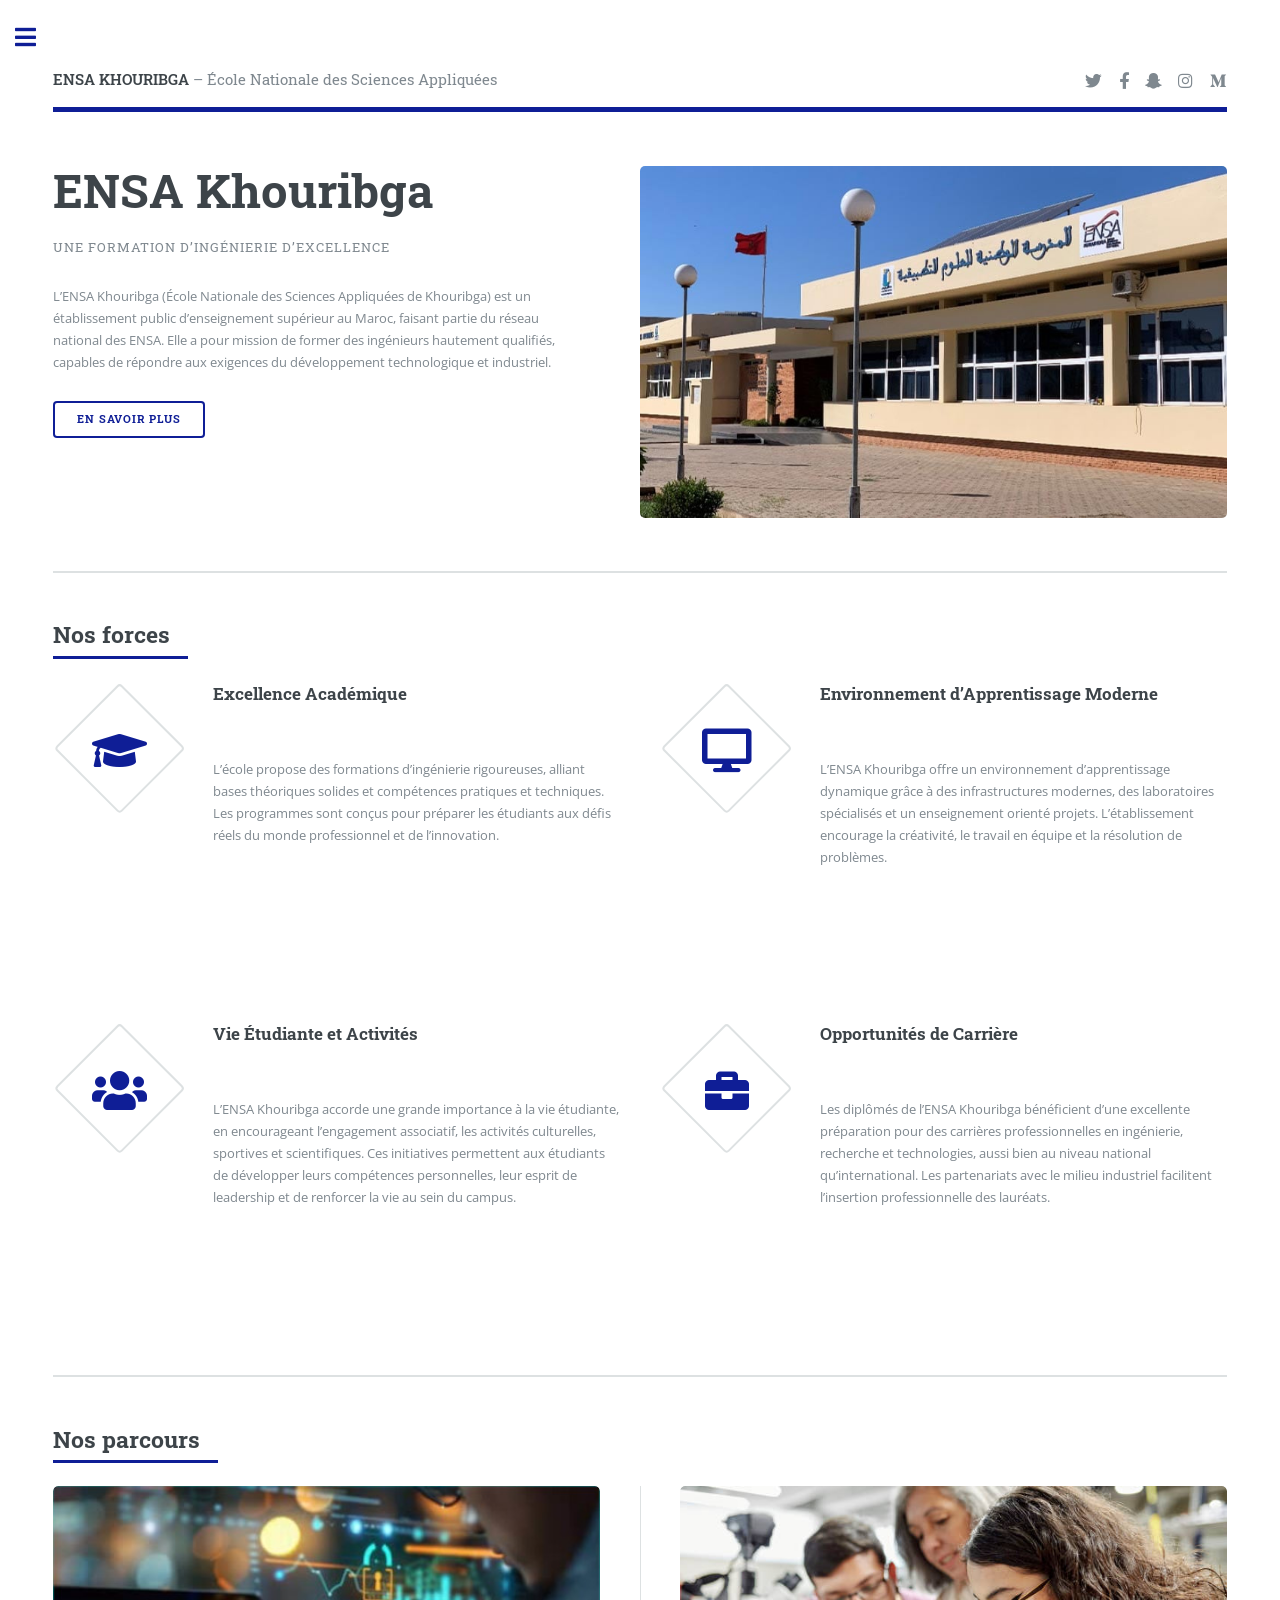
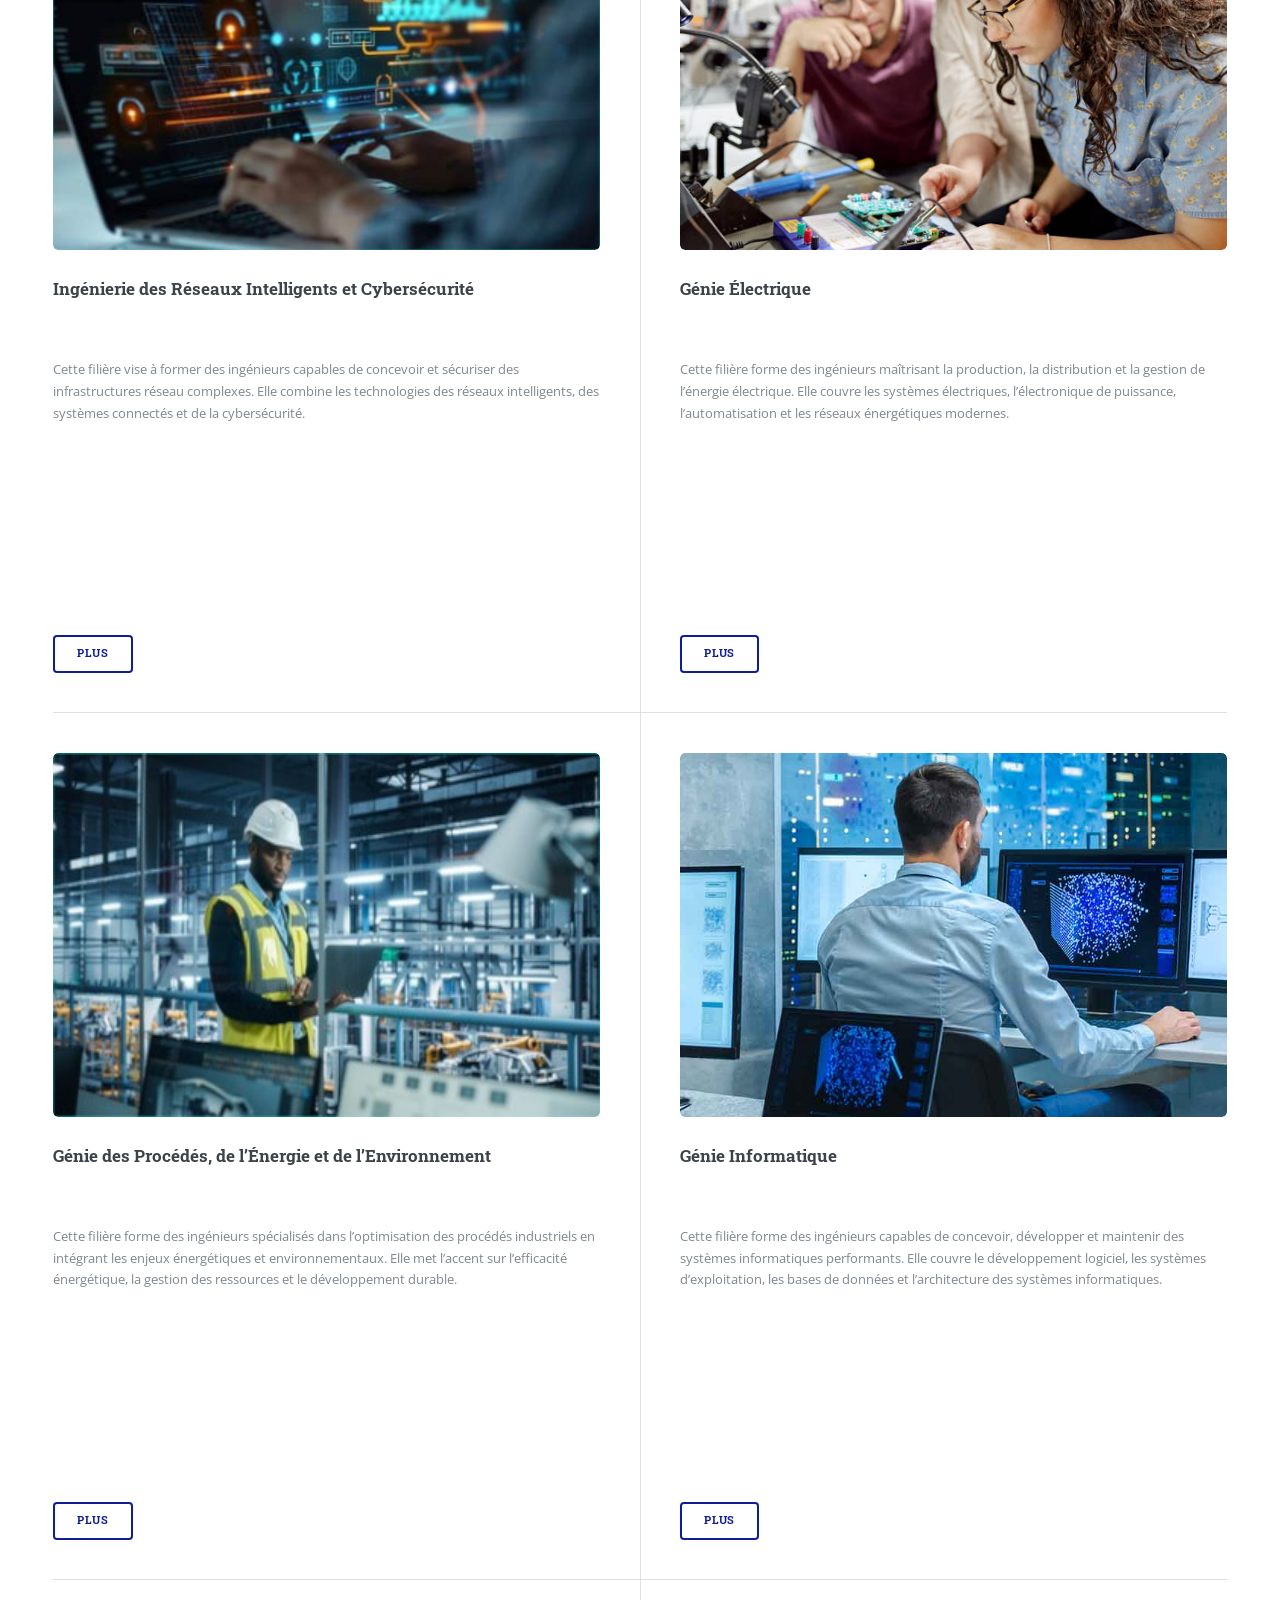
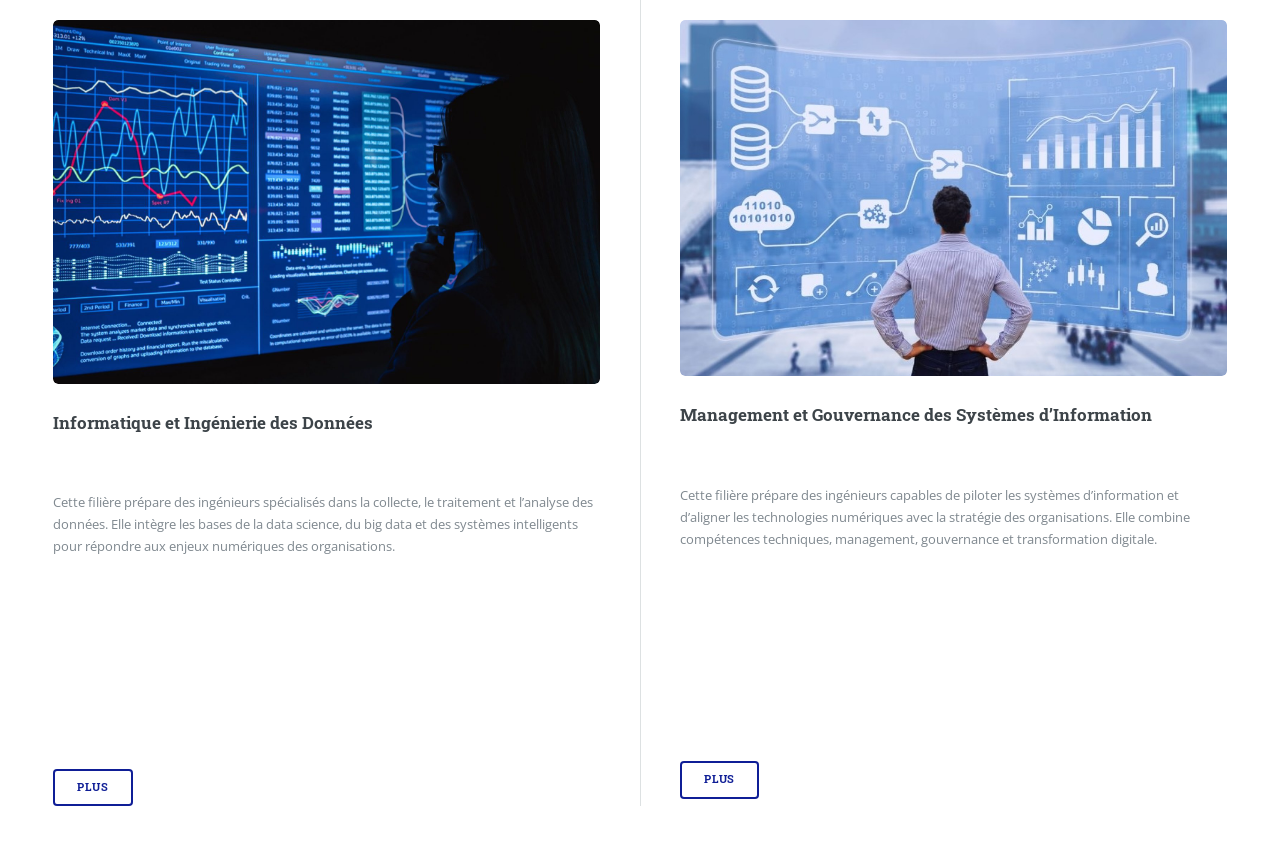
<file: project/public/index.html>
<!DOCTYPE HTML>
<html>
	<head>
		<title>UNI HOME</title>
		<meta charset="utf-8" />
		<meta name="viewport" content="width=device-width, initial-scale=1, user-scalable=no" />
		<link rel="stylesheet" href="assets/css/main.css" />
	</head>
	<body class="is-preload">

		<!-- Wrapper -->
			<div id="wrapper">

				<!-- Main -->
					<div id="main">
						<div class="inner">

							<!-- Header -->
								<header id="header">
									<a href="index.html" class="logo"><strong>ENSA KHOURIBGA</strong> – École Nationale des Sciences Appliquées</a>
									<ul class="icons">
										<li><a href="#" target="_blank" class="icon brands fa-twitter"><span class="label">Twitter</span></a></li>
										<li><a href="#" target="_blank" class="icon brands fa-facebook-f"><span class="label">Facebook</span></a></li>
										<li><a href="#" target="_blank" class="icon brands fa-snapchat-ghost"><span class="label">Snapchat</span></a></li>
										<li><a href="#" target="_blank" class="icon brands fa-instagram"><span class="label">Instagram</span></a></li>
										<li><a href="#" target="_blank" class="icon brands fa-medium-m"><span class="label">Medium</span></a></li>
									</ul>
								</header>

							<!-- Banner -->
								<section id="banner">
									<div class="content">
										<header>
											<h1>ENSA Khouribga</h1>
											<p>Une formation d’ingénierie d’excellence</p>
										</header>
										<p>L’ENSA Khouribga (École Nationale des Sciences Appliquées de Khouribga) est un établissement public d’enseignement supérieur au Maroc, faisant partie du réseau national des ENSA. Elle a pour mission de former des ingénieurs hautement qualifiés, capables de répondre aux exigences du développement technologique et industriel.</p>
										<ul class="actions">
											<li><a href="#" class="button big">En Savoir Plus</a></li>
										</ul>
									</div>
									<span class="image object">
										<img src="images/home1.jpg" alt="" />
									</span>
								</section>

							<!-- Section -->
								<section>
									<header class="major">
										<h2>Nos forces</h2>
									</header>
									<div class="features">
										<article class="articleContent">
											<span class="icon solid fa-graduation-cap"></span>
											<div class="content">
												<h3 class="h3content">Excellence Académique</h3>
												<p>L’école propose des formations d’ingénierie rigoureuses, alliant bases théoriques solides et compétences pratiques et techniques. Les programmes sont conçus pour préparer les étudiants aux défis réels du monde professionnel et de l’innovation.</p>
											</div>
										</article>
										<article class="articleContent">
											<span class="icon solid fa-desktop"></span>
											<div class="content">
												<h3 class="h3content">Environnement d’Apprentissage Moderne</h3>
												<p>L’ENSA Khouribga offre un environnement d’apprentissage dynamique grâce à des infrastructures modernes, des laboratoires spécialisés et un enseignement orienté projets. L’établissement encourage la créativité, le travail en équipe et la résolution de problèmes.</p>
											</div>
										</article>
										<article class="articleContent">
											<span class="icon solid fa-users"></span>
											<div class="content">
												<h3 class="h3content">Vie Étudiante et Activités</h3>
												<p>L’ENSA Khouribga accorde une grande importance à la vie étudiante, en encourageant l’engagement associatif, les activités culturelles, sportives et scientifiques. Ces initiatives permettent aux étudiants de développer leurs compétences personnelles, leur esprit de leadership et de renforcer la vie au sein du campus.</p>
											</div>
										</article>
										<article class="articleContent">
											<span class="icon solid fa-briefcase"></span>
											<div class="content">
												<h3 class="h3content">Opportunités de Carrière</h3>
												<p>Les diplômés de l’ENSA Khouribga bénéficient d’une excellente préparation pour des carrières professionnelles en ingénierie, recherche et technologies, aussi bien au niveau national qu’international. Les partenariats avec le milieu industriel facilitent l’insertion professionnelle des lauréats.</p>
											</div>
										</article>
									</div>
								</section>

							<!-- Section -->
								<section>
									<header class="major">
										<h2>Nos parcours</h2>
									</header>
									<div class="posts">
										<article>
											<a href="#" class="image"><img src="images/IRIC.jpg" alt="" /></a>
											<h3 class="branchTitle">Ingénierie des Réseaux Intelligents et Cybersécurité</h3>
											<p class="branchContent">Cette filière vise à former des ingénieurs capables de concevoir et sécuriser des infrastructures réseau complexes. Elle combine les technologies des réseaux intelligents, des systèmes connectés et de la cybersécurité.</p>
											<ul class="actions">
												<li><a href="#" class="button branchButton">Plus</a></li>
											</ul>
										</article>
										<article>
											<a href="#" class="image"><img src="images/GE.jpg" alt="" /></a>
											<h3 class="branchTitle">Génie Électrique</h3>
											<p class="branchContent">Cette filière forme des ingénieurs maîtrisant la production, la distribution et la gestion de l’énergie électrique. Elle couvre les systèmes électriques, l’électronique de puissance, l’automatisation et les réseaux énergétiques modernes.</p>
											<ul class="actions">
												<li><a href="#" class="button branchButton">Plus</a></li>
											</ul>
										</article>
										<article>
											<a href="#" class="image"><img src="images/GP.jpg" alt="" /></a>
											<h3 class="branchTitle">Génie des Procédés, de l’Énergie et de l’Environnement</h3>
											<p class="branchContent">Cette filière forme des ingénieurs spécialisés dans l’optimisation des procédés industriels en intégrant les enjeux énergétiques et environnementaux. Elle met l’accent sur l’efficacité énergétique, la gestion des ressources et le développement durable.</p>
											<ul class="actions">
												<li><a href="#" class="button branchButton">Plus</a></li>
											</ul>
										</article>
										<article>
											<a href="#" class="image"><img src="images/GI.jpg" alt="" /></a>
											<h3 class="branchTitle">Génie Informatique</h3>
											<p class="branchContent">Cette filière forme des ingénieurs capables de concevoir, développer et maintenir des systèmes informatiques performants. Elle couvre le développement logiciel, les systèmes d’exploitation, les bases de données et l’architecture des systèmes informatiques.</p>
											<ul class="actions">
												<li><a href="#" class="button branchButton">Plus</a></li>
											</ul>
										</article>
										<article>
											<a href="#" class="image"><img src="images/Data.jpg" alt="" /></a>
											<h3 class="branchTitle">Informatique et Ingénierie des Données</h3>
											<p class="branchContent">Cette filière prépare des ingénieurs spécialisés dans la collecte, le traitement et l’analyse des données. Elle intègre les bases de la data science, du big data et des systèmes intelligents pour répondre aux enjeux numériques des organisations.</p>
											<ul class="actions">
												<li><a href="#" class="button branchButton">Plus</a></li>
											</ul>
										</article>
										<article>
											<a href="#" class="image"><img src="images/MGSI.jpg" alt="" /></a>
											<h3 class="branchTitle">Management et Gouvernance des Systèmes d’Information</h3>
											<p class="branchContent">Cette filière prépare des ingénieurs capables de piloter les systèmes d’information et d’aligner les technologies numériques avec la stratégie des organisations. Elle combine compétences techniques, management, gouvernance et transformation digitale.</p>
											<ul class="actions">
												<li><a href="#" class="button branchButton">Plus</a></li>
											</ul>
										</article>
									</div>
								</section>

						</div>
					</div>

				<!-- Sidebar -->
					<div id="sidebar">
						<div class="inner">
							<!-- Login -->
								<a href="#" id="log" class="icon solid fa-user-circle login"> se connecter</a>
							<!-- Menu -->
								<nav id="menu">
									<header class="major">
										<h2>Menu</h2>
									</header>
									<ul>
										<li><a href="index.html">Accueill</a></li>
										<li>
											<span class="opener">Espace Etudiant</span>
											<ul>
												<li><a href="#">Clubs</a></li>
												<li><a href="#">Emplois du temps</a></li>
												<li><a href="#">Notes</a></li>
											</ul>
										</li>
										<li><a href="Formation.html">Formation</a></li>
										<li><a href="#">Evenement</a></li>
										<li><a href="#">Espace d'Adminitration</a></li>
									</ul>
								</nav>

							<!-- Section -->
								<section>
									<header class="major">
										<h2>Nouveautée</h2>
									</header>
									<div class="mini-posts">
										<article>
											<a href="#" class="image"><img src="images/event3.jpeg" alt="" /></a>
											<p>Vous voulez vivre une nouvelle expérience enrichissante et humaine ? 💙💛✨Le club EPIC organise un événement sanitaire 🏥 le jeudi 27 novembre, suivi d’une caravane solidaire 🚐🤝 le vendredi 28 novembre, mettant en avant l’entraide, la sensibilisation et l’esprit de communauté ❤️‍🩹.</p>
										</article>
										<article>
											<a href="#" class="image"><img src="images/event2.jpeg" alt="" /></a>
											<p>L'événement le plus attendu de l'année est là !<br>Préparez-vous pour une nuit inoubliable sous le thème de l'authenticité et de l'élégance marocaine. 🇲🇦<br>📅 Date : Samedi 20 Décembre 2025</p>
										</article>
										<article>
											<a href="#" class="image"><img src="images/event1.jpeg" alt="" /></a>
											<p>Boostez vos compétences en ICT avec Huawei 💻!<br>Rejoignez-nous pour découvrir les technologies de demain et préparer la compétition internationale.</p>
										</article>
									</div>
									<ul class="actions">
										<li><a href="#" class="button">Plus</a></li>
									</ul>
								</section>

							<!-- Section -->
								<section>
									<header class="major">
										<h2>Contactez-nous</h2>
									</header>
									<p>À l’ENSA Khouribga, nous transformons la passion pour les sciences appliquées en compétences concrètes, pour un avenir professionnel prometteur.</p>
									<ul class="contact">
										<li class="icon solid fa-envelope"><a href="#" target="_blank">ensa@usms.ac.ma</a></li>
										<li class="icon solid fa-phone">(000) 000-0000</li>
									</ul>
								</section>

							<!-- Footer -->
								<footer id="footer">
									<p class="copyright">&copy; ENSA Khouribga. All rights reserved.</p>
								</footer>
						</div>
					</div>

			</div>

		<!-- Scripts -->
			<script src="assets/js/jquery.min.js"></script>
			<script src="assets/js/browser.min.js"></script>
			<script src="assets/js/breakpoints.min.js"></script>
			<script src="assets/js/util.js"></script>
			<script src="assets/js/main.js"></script>

	</body>
</html>
</file>
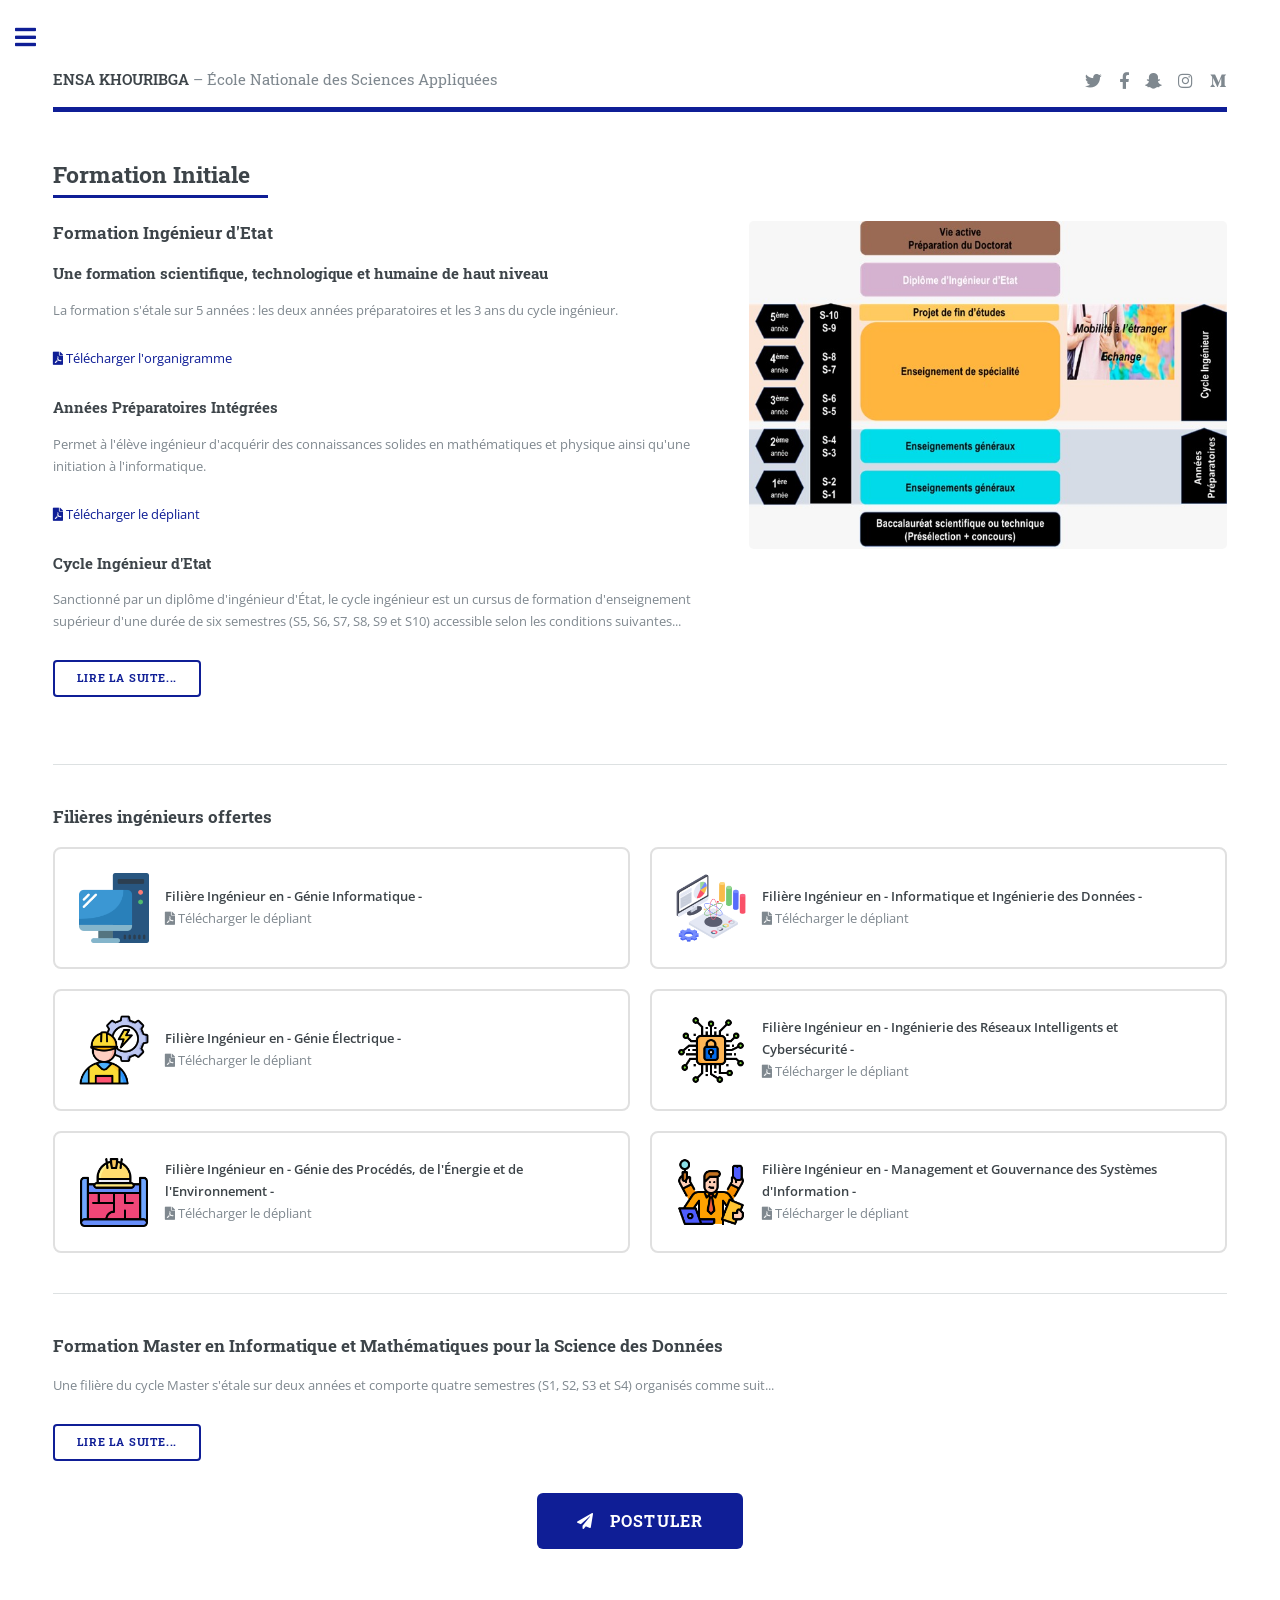
<file: project/public/Formation.html>
<!DOCTYPE HTML>
<html>
	<head>
		<title>UNI HOME</title>
		<meta charset="utf-8" />
		<meta name="viewport" content="width=device-width, initial-scale=1, user-scalable=no" />
		<link rel="stylesheet" href="assets/css/main.css" />
	</head>
	<body class="is-preload">

		<div id="wrapper">

				<div id="main">
						<div class="inner">

							<header id="header">
									<a href="index.html" class="logo"><strong>ENSA KHOURIBGA</strong> – École Nationale des Sciences Appliquées</a>
									<ul class="icons">
										<li><a href="#" target="_blank" class="icon brands fa-twitter"><span class="label">Twitter</span></a></li>
										<li><a href="#" target="_blank" class="icon brands fa-facebook-f"><span class="label">Facebook</span></a></li>
										<li><a href="#" target="_blank" class="icon brands fa-snapchat-ghost"><span class="label">Snapchat</span></a></li>
										<li><a href="#" target="_blank" class="icon brands fa-instagram"><span class="label">Instagram</span></a></li>
										<li><a href="#" target="_blank" class="icon brands fa-medium-m"><span class="label">Medium</span></a></li>
									</ul>
								</header>

							<section>
									<header class="major">
										<h2>Formation Initiale</h2>
									</header>

									<div class="row">
										<div class="col-7 col-12-small">
											<h3>Formation Ingénieur d'Etat</h3>
											<h4>Une formation scientifique, technologique et humaine de haut niveau</h4>
											<p>La formation s'étale sur 5 années : les deux années préparatoires et les 3 ans du cycle ingénieur.</p>
											<p><a href="#" class="icon solid fa-file-pdf"> Télécharger l'organigramme</a></p>

											<h4>Années Préparatoires Intégrées</h4>
											<p>Permet à l'élève ingénieur d'acquérir des connaissances solides en mathématiques et physique ainsi qu'une initiation à l'informatique.</p>
											<p><a href="#" class="icon solid fa-file-pdf"> Télécharger le dépliant</a></p>

											<h4>Cycle Ingénieur d'Etat</h4>
											<p>Sanctionné par un diplôme d'ingénieur d'État, le cycle ingénieur est un cursus de formation d'enseignement supérieur d'une durée de six semestres (S5, S6, S7, S8, S9 et S10) accessible selon les conditions suivantes...</p>
											
                                            <div id="cycle-details" style="display:none;">
                                                <p><strong>L'accès en première année est ouvert :</strong><br>
                                                • Aux candidats ayant validé les deux années du cycle préparatoire intégré.<br>
                                                • Aux candidats ayant réussi le concours national commun d'admission dans les établissements de formation d'ingénieurs et établissements assimilés et ce dans la limite des places offertes par l'école.<br>
                                                • Aux candidats ayant réussi le concours d'accès ouvert aux étudiants Bac+2 (DEUG, DUT, DEUST, DEUP ou tout autre diplôme reconnu équivalent) ou Bac+3 (Licence ou tout autre diplôme reconnu équivalent) selon les prérequis pédagogiques et les modalités précisés dans le descriptif de la filière et dans la limite des places disponibles.</p>
                                                
                                                <p>L'accès à une filière de ce cycle peut se faire en deuxième année par voie de concours pour les candidats ayant au moins un diplôme BAC+3 (Licence ou tout autre diplôme reconnu équivalent) et les prérequis équivalents à la première année de la filière et sélectionnées selon les critères d'admission précisés dans le descriptif de la filière. Après un classement, les candidats sont retenus selon la limite des places disponibles.</p>
                                                
                                                <p>L'année universitaire est composée de deux semestres comprenant chacun 16 à 18 semaines d'enseignement et d'évaluation. Les périodes de stage ne sont pas incluses dans ces semaines. L'organisation du cursus sur les six semestres de la formation est définie par l'équipe pédagogique de chacune des filières du cycle ingénieur en coordination avec les instances pédagogiques de l'établissement. Chaque semestre comprend 6 à 8 modules. Les cinq premiers semestres de formation d'ingénieur sont composés de trois blocs de modules :</p>
                                                
                                                <p>Le bloc des modules scientifiques et techniques de base et de spécialisation, composé, d'une part, de modules reflétant les caractères scientifique et technique généraux de la formation d'ingénieur et, d'autre part, de modules spécifiques à une spécialisation dans le cadre de la filière. Le bloc de modules de management composé essentiellement de modules de management de projets, de management d'entreprise. Le bloc de modules de langues, de communication et des TIC.</p>
                                                
                                                <p><strong>Le sixième semestre est consacré au stage relatif au projet de fin d'étude (PFE).</strong> Ce stage permet aux étudiants de :<br>
                                                • Découvrir la vie professionnelle et d'adapter les connaissances théoriques à la réalité industrielle.<br>
                                                • Réaliser un travail de synthèse.<br>
                                                • Développer l'esprit d'initiative et le travail en groupe et de renforcer la recherche bibliographique.<br>
                                                • Faciliter l'insertion professionnelle aux futurs diplômés.</p>
                                            </div>
                                            <p><a href="javascript:void(0);" id="btn-lire-suite" class="button" onclick="afficherDetails()">Lire la suite...</a></p>
										</div>
										<div class="col-5 col-12-small">
											<span class="image fit"><img src="images/Organigrame-ENSAK.jpeg" alt="Schéma de formation ingénieur" /></span>
										</div>
									</div>

									<hr class="major" />

									<h3>Filières ingénieurs offertes</h3>
									
									<style>
										.filiere-box {
											display: flex;
											align-items: center;
											gap: 1rem;
											padding: 1.5rem;
											border: 2px solid #e0e0e0;
											border-radius: 8px;
											background: #fff;
											cursor: pointer;
											transition: all 0.3s ease;
											text-decoration: none;
											color: inherit;
										}
										
										.filiere-box:hover {
											background: #3498db;
											border-color: #3498db;
											color: #fff;
											transform: translateY(-3px);
											box-shadow: 0 5px 15px rgba(52, 152, 219, 0.3);
										}
										
										.filiere-box:hover strong,
										.filiere-box:hover a {
											color: #fff !important;
										}
										
										.filiere-box img {
											width: 70px;
											height: 70px;
											object-fit: contain;
											flex-shrink: 0;
										}
										
										.btn-postuler {
											display: inline-flex;
											align-items: center;
											justify-content: center;
											gap: 0.5em;
											transition: all 0.3s ease;
										}
										
										.btn-postuler:hover {
											background-color: #27ae60 !important;
											border-color: #27ae60 !important;
											transform: scale(1.05);
										}
									</style>
									
									<div class="row gtr-uniform">
										<div class="col-6 col-12-medium">
											<a href="files/depliant-gi.pdf" class="filiere-box">
												<img src="images/gi-ic.png" alt="" />
												<div>
													<strong>Filière Ingénieur en - Génie Informatique -</strong><br>
													<span class="icon solid fa-file-pdf"> Télécharger le dépliant</span>
												</div>
											</a>
										</div>
										<div class="col-6 col-12-medium">
											<a href="files/depliant-iid.pdf" class="filiere-box">
												<img src="images/iid-ic.png" alt="" />
												<div>
													<strong>Filière Ingénieur en - Informatique et Ingénierie des Données -</strong><br>
													<span class="icon solid fa-file-pdf"> Télécharger le dépliant</span>
												</div>
											</a>
										</div>
										<div class="col-6 col-12-medium">
											<a href="files/depliant-ge.pdf" class="filiere-box">
												<img src="images/ge-ic.png" alt="" />
												<div>
													<strong>Filière Ingénieur en - Génie Électrique -</strong><br>
													<span class="icon solid fa-file-pdf"> Télécharger le dépliant</span>
												</div>
											</a>
										</div>
										<div class="col-6 col-12-medium">
											<a href="files/depliant-iric.pdf" class="filiere-box">
												<img src="images/iric-ic.png" alt="" />
												<div>
													<strong>Filière Ingénieur en - Ingénierie des Réseaux Intelligents et Cybersécurité -</strong><br>
													<span class="icon solid fa-file-pdf"> Télécharger le dépliant</span>
												</div>
											</a>
										</div>
										<div class="col-6 col-12-medium">
											<a href="files/depliant-gp.pdf" class="filiere-box">
												<img src="images/gp-ic.png" alt="" />
												<div>
													<strong>Filière Ingénieur en - Génie des Procédés, de l'Énergie et de l'Environnement -</strong><br>
													<span class="icon solid fa-file-pdf"> Télécharger le dépliant</span>
												</div>
											</a>
										</div>
										<div class="col-6 col-12-medium">
											<a href="files/depliant-mgsi.pdf" class="filiere-box">
												<img src="images/mgsi-ic.png" alt="" />
												<div>
													<strong>Filière Ingénieur en - Management et Gouvernance des Systèmes d'Information -</strong><br>
													<span class="icon solid fa-file-pdf"> Télécharger le dépliant</span>
												</div>
											</a>
										</div>
									</div>

									<hr class="major" />

									<h3>Formation Master en Informatique et Mathématiques pour la Science des Données</h3>
									<p>Une filière du cycle Master s'étale sur deux années et comporte quatre semestres (S1, S2, S3 et S4) organisés comme suit...</p>
									
                                    <div id="master-details" style="display:none;">
                                        <p>• S1 et S2 sont des semestres d'études fondamentales, spécifiques au caractère du Master. S1 ou S1 et S2, peuvent constituer un tronc commun avec d'autres filières du même champ disciplinaire ;<br>
                                        • S3 et S4 sont des semestres d'approfondissement, de spécialisation et d'initiation à la recherche pour le Master ; ou d'approfondissement, de spécialisation et de professionnalisation pour le Master spécialisé.</p>
                                        
                                        <p><strong>Une filière du cycle Master comporte 24 modules, stage compris, répartis en trois blocs de modules :</strong></p>
                                        
                                        <p>Un bloc de modules majeurs y compris le stage est composé d'enseignements généraux dans la spécialité du Master ou spécifiques à cette spécialité. Le nombre de modules majeurs est de 19 à 20 modules, dont 6 modules consacrés au stage.</p>
                                        
                                        <p>Un bloc de modules "outils" nécessaires à la formation (Langues, Communication professionnelle, Gestion de projets, Nouvelles Technologies, Méthodologie de recherche bibliographique ou autres). Le nombre de modules "outils" est de 1 à 2 modules.</p>
                                        
                                        <p>Un bloc de modules complémentaires, constitué de modules d'option, de spécialisation ou d'ouverture en relation avec le domaine de spécialisation de la formation. Le nombre de modules complémentaires est de 1 à 3 modules.</p>
                                        
                                        <p>Chaque semestre est constitué de 6 modules.</p>
                                    </div>
                                    <p><a href="javascript:void(0);" id="btn-master" class="button" onclick="afficherMaster()">Lire la suite...</a></p>
                                    
                                    <p style="margin-top: 2rem; text-align: center;"><a href="formulaire.html" class="button primary icon solid fa-paper-plane btn-postuler" style="font-size: 1.2em; padding: 1em 2.5em;">POSTULER</a></p>

								</section>

						</div>
					</div>

				<div id="sidebar">
						<div class="inner">
							<a href="#" id="log" class="icon solid fa-user-circle login"> se connecter</a>
							<nav id="menu">
									<header class="major">
										<h2>Menu</h2>
									</header>
									<ul>
										<li><a href="index.html">Accueill</a></li>
										<li><a href="Formation.html">Formation</a></li>
									</ul>
								</nav>

							<section>
									<header class="major">
										<h2>Nouveautée</h2>
									</header>
									<div class="mini-posts">
										<article>
											<a href="#" class="image"><img src="images/event3.jpeg" alt="" /></a>
											<p>Vous voulez vivre une nouvelle expérience enrichissante et humaine ? 💙💛✨Le club EPIC organise un événement sanitaire 🏥 le jeudi 27 novembre, suivi d'une caravane solidaire 🚐🤝 le vendredi 28 novembre, mettant en avant l'entraide, la sensibilisation et l'esprit de communauté ❤️‍🩹.</p>
										</article>
										<article>
											<a href="#" class="image"><img src="images/event2.jpeg" alt="" /></a>
											<p>L'événement le plus attendu de l'année est là !<br>Préparez-vous pour une nuit inoubliable sous le thème de l'authenticité et de l'élégance marocaine. 🇲🇦<br>📅 Date : Samedi 20 Décembre 2025</p>
										</article>
										<article>
											<a href="#" class="image"><img src="images/event1.jpeg" alt="" /></a>
											<p>Boostez vos compétences en ICT avec Huawei 💻!<br>Rejoignez-nous pour découvrir les technologies de demain et préparer la compétition internationale.</p>
										</article>
									</div>
									<ul class="actions">
										<li><a href="#" class="button">Plus</a></li>
									</ul>
								</section>

							<section>
									<header class="major">
										<h2>Contactez-nous</h2>
									</header>
									<p>À l'ENSA Khouribga, nous transformons la passion pour les sciences appliquées en compétences concrètes, pour un avenir professionnel prometteur.</p>
									<ul class="contact">
										<li class="icon solid fa-envelope"><a href="#" target="_blank">ensa@usms.ac.ma</a></li>
										<li class="icon solid fa-phone">(000) 000-0000</li>
									</ul>
								</section>

							<footer id="footer">
									<p class="copyright">&copy; ENSA Khouribga. All rights reserved.</p>
								</footer>
						</div>
					</div>

			</div>

		<script src="assets/js/jquery.min.js"></script>
			<script src="assets/js/browser.min.js"></script>
			<script src="assets/js/breakpoints.min.js"></script>
			<script src="assets/js/util.js"></script>
			<script src="assets/js/main.js"></script>
			
			<script>
				function afficherDetails() {
					document.getElementById('cycle-details').style.display = 'block';
					document.getElementById('btn-lire-suite').style.display = 'none';
				}
				function afficherMaster() {
					document.getElementById('master-details').style.display = 'block';
					document.getElementById('btn-master').style.display = 'none';
				}
			</script>

	</body>
</html>
</file>
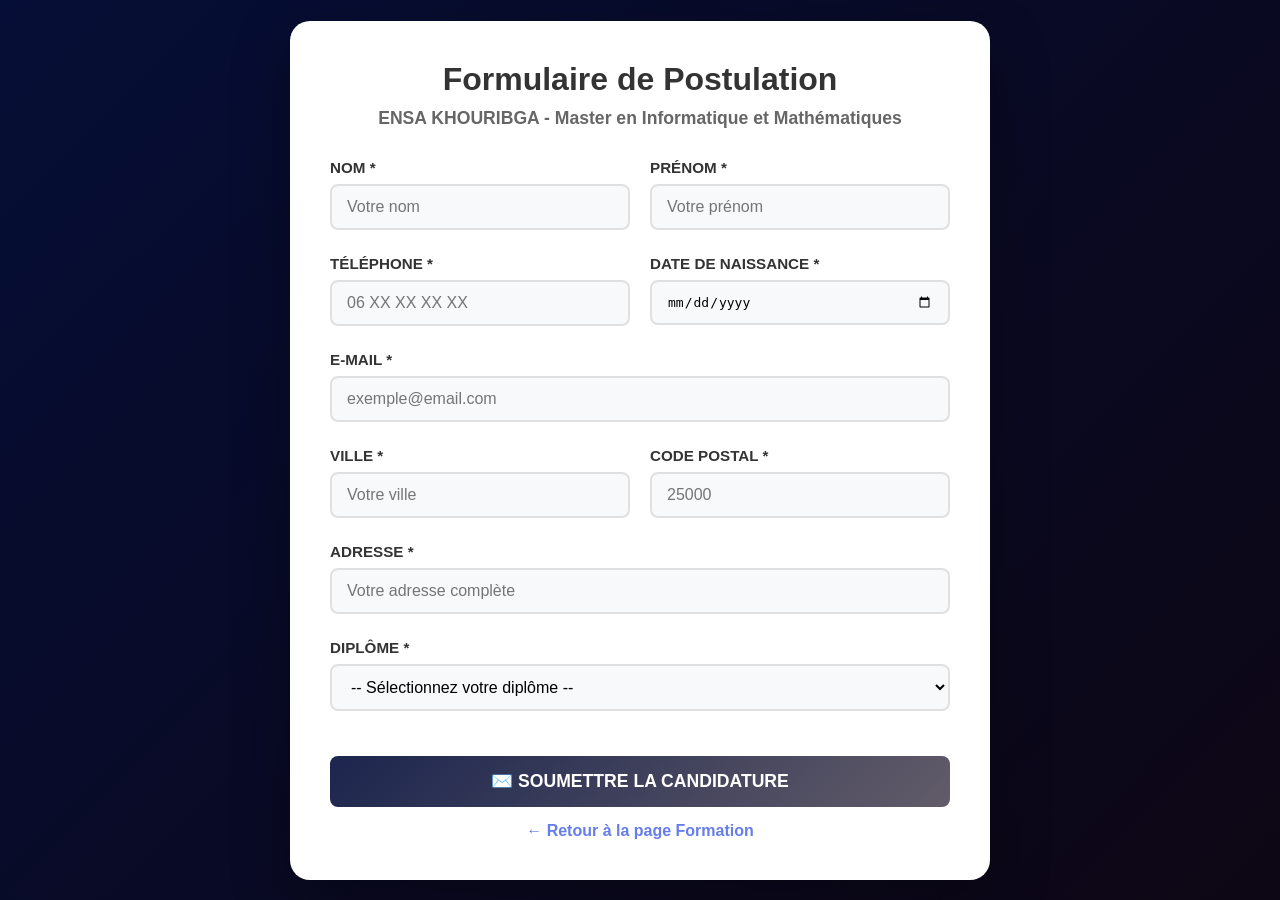
<file: project/public/formulaire.html>
<!DOCTYPE HTML>
<html>
	<head>
		<title>Formulaire de Postulation - ENSA KHOURIBGA</title>
		<meta charset="utf-8" />
		<meta name="viewport" content="width=device-width, initial-scale=1, user-scalable=no" />
		<style>
			* {
				margin: 0;
				padding: 0;
				box-sizing: border-box;
			}
			
			body {
				font-family: 'Segoe UI', Tahoma, Geneva, Verdana, sans-serif;
				background:  linear-gradient(135deg, #050e36 0%, #0d0614 100%);
				min-height: 100vh;
				display: flex;
				justify-content: center;
				align-items: center;
				padding:  20px;
			}
			
			.container {
				background: white;
				border-radius: 20px;
				box-shadow:  0 20px 60px rgba(0, 0, 0, 0.3);
				max-width: 700px;
				width: 100%;
				padding: 40px;
			}
			
			.header {
				text-align: center;
				margin-bottom: 30px;
			}
			
			.header h1 {
				color: #333;
				font-size: 2em;
				margin-bottom: 10px;
			}
			
			.header h4 {
				color: #666;
				font-size: 1.1em;
			}
			
			.form-group {
				margin-bottom:  25px;
			}
			
			.form-group label {
				display: block;
				margin-bottom: 8px;
				color: #333;
				font-weight: 600;
				font-size: 0.95em;
			}
			
			.form-group input,
			.form-group select {
				width: 100%;
				padding: 12px 15px;
				border: 2px solid #e0e0e0;
				border-radius: 8px;
				font-size: 1em;
				transition: all 0.3s ease;
				background:  #f8f9fa;
			}
			
			.form-group input:focus,
			.form-group select:focus {
				outline: none;
				border-color: #667eea;
				background: white;
				box-shadow: 0 0 0 3px rgba(102, 126, 234, 0.1);
			}
			
			.form-row {
				display: grid;
				grid-template-columns: 1fr 1fr;
				gap: 20px;
			}
			
			.btn-submit {
				width: 100%;
				padding:  15px;
				background: linear-gradient(135deg, #1c254e 0%, #625c69 100%);
				color: white;
				border: none;
				border-radius: 8px;
				font-size:  1.1em;
				font-weight: 600;
				cursor: pointer;
				transition:  all 0.3s ease;
				margin-top: 20px;
			}
			
			.btn-submit:hover {
				transform: translateY(-2px);
				box-shadow: 0 10px 25px rgba(73, 87, 146, 0.4);
			}
			
			.btn-submit:disabled {
				opacity: 0.6;
				cursor: not-allowed;
				transform: none;
			}
			
			.btn-retour {
				display: inline-block;
				margin-top: 15px;
				color: #667eea;
				text-decoration: none;
				font-weight: 600;
				transition: all 0.3s ease;
			}
			
			.btn-retour:hover {
				color: #764ba2;
			}
			
			.message {
				padding: 15px;
				border-radius: 8px;
				margin-bottom: 20px;
				display: none;
			}
			
			.message.success {
				background-color: #d4edda;
				border: 1px solid #c3e6cb;
				color:  #155724;
			}
			
			.message.error {
				background-color: #f8d7da;
				border: 1px solid #f5c6cb;
				color:  #721c24;
			}
			
			@media (max-width: 600px) {
				.form-row {
					grid-template-columns: 1fr;
				}
				
				.container {
					padding: 25px;
				}
				
				.header h1 {
					font-size: 1.5em;
				}
			}
		</style>
	</head>
	<body>
		<div class="container">
			<div class="header">
				<h1>Formulaire de Postulation</h1>
				<h4>ENSA KHOURIBGA - Master en Informatique et Mathématiques</h4>
			</div>
			
			<div id="message" class="message"></div>
			
			<form id="formulaire" onsubmit="soumettreFormulaire(event)">
				<div class="form-row">
					<div class="form-group">
						<label for="nom">NOM *</label>
						<input type="text" id="nom" name="nom" required placeholder="Votre nom">
					</div>
					
					<div class="form-group">
						<label for="prenom">PRÉNOM *</label>
						<input type="text" id="prenom" name="prenom" required placeholder="Votre prénom">
					</div>
				</div>
				
				<div class="form-row">
					<div class="form-group">
						<label for="telephone">TÉLÉPHONE *</label>
						<input type="tel" id="telephone" name="telephone" required placeholder="06 XX XX XX XX">
					</div>
					
					<div class="form-group">
						<label for="date_naissance">DATE DE NAISSANCE *</label>
						<input type="date" id="date_naissance" name="date_naissance" required>
					</div>
				</div>
				
				<div class="form-group">
					<label for="email">E-MAIL *</label>
					<input type="email" id="email" name="email" required placeholder="exemple@email.com">
				</div>
				
				<div class="form-row">
					<div class="form-group">
						<label for="ville">VILLE *</label>
						<input type="text" id="ville" name="ville" required placeholder="Votre ville">
					</div>
					
					<div class="form-group">
						<label for="code_postal">CODE POSTAL *</label>
						<input type="text" id="code_postal" name="code_postal" required placeholder="25000">
					</div>
				</div>
				
				<div class="form-group">
					<label for="adresse">ADRESSE *</label>
					<input type="text" id="adresse" name="adresse" required placeholder="Votre adresse complète">
				</div>
				
				<div class="form-group">
					<label for="diplome">DIPLÔME *</label>
					<select id="diplome" name="diplome" required>
						<option value="">-- Sélectionnez votre diplôme --</option>
						<option value="licence">Licence</option>
						<option value="licence_professionnelle">Licence Professionnelle</option>
						<option value="bachelor">Bachelor</option>
						<option value="ingenieur">Diplôme d'Ingénieur</option>
						<option value="master">Master</option>
						<option value="autre">Autre</option>
					</select>
				</div>
				
				<button type="submit" class="btn-submit" id="submitBtn">✉️ SOUMETTRE LA CANDIDATURE</button>
				
				<div style="text-align: center;">
					<a href="Formation.html" class="btn-retour">← Retour à la page Formation</a>
				</div>
			</form>
		</div>
		
		<script>
			function afficherMessage(message, type) {
				const messageDiv = document.getElementById('message');
				messageDiv.textContent = message;
				messageDiv.className = 'message ' + type;
				messageDiv.style.display = 'block';
				
				// Faire défiler vers le haut pour voir le message
				window.scrollTo({ top: 0, behavior: 'smooth' });
				
				// Masquer le message après 5 secondes
				setTimeout(() => {
					messageDiv.style. display = 'none';
				}, 5000);
			}
			
			function soumettreFormulaire(event) {
				event.preventDefault();
				
				const submitBtn = document.getElementById('submitBtn');
				submitBtn.disabled = true;
				submitBtn.textContent = '⏳ Envoi en cours...';
				
				// Créer un objet FormData avec les données du formulaire
				const formData = new FormData(document.getElementById('formulaire'));
				
				// Envoyer les données au serveur
				fetch('traiter_postulation.php', {
					method: 'POST',
					body: formData
				})
				.then(response => response.json())
				.then(data => {
					if (data.success) {
						afficherMessage(data.message, 'success');
						// Réinitialiser le formulaire
						document.getElementById('formulaire').reset();
					} else {
						afficherMessage(data.message, 'error');
					}
				})
				.catch(error => {
                    console.error('Erreur complète:', error);
                    afficherMessage('Erreur:  ' + error. message + ' - Vérifiez la console du navigateur', 'error');
                })
				.finally(() => {
					submitBtn.disabled = false;
					submitBtn.textContent = '✉️ SOUMETTRE LA CANDIDATURE';
				});
			}
		</script>
	</body>
</html>
</file>
<file: project/public/assets/css/main.css>
@import url(fontawesome-all.min.css);
@import url("https://fonts.googleapis.com/css?family=Open+Sans:400,600,400italic,600italic|Roboto+Slab:400,700");
/*
	Editorial by HTML5 UP
	html5up.net | @ajlkn
	Free for personal and commercial use under the CCA 3.0 license (html5up.net/license)
*/
html, body, div, span, applet, object,
iframe, h1, h2, h3, h4, h5, h6, p, blockquote,
pre, a, abbr, acronym, address, big, cite,
code, del, dfn, em, img, ins, kbd, q, s, samp,
small, strike, strong, sub, sup, tt, var, b,
u, i, center, dl, dt, dd, ol, ul, li, fieldset,
form, label, legend, table, caption, tbody,
tfoot, thead, tr, th, td, article, aside,
canvas, details, embed, figure, figcaption,
footer, header, hgroup, menu, nav, output, ruby,
section, summary, time, mark, audio, video {
  margin: 0;
  padding: 0;
  border: 0;
  font-size: 100%;
  font: inherit;
  vertical-align: baseline; }

article, aside, details, figcaption, figure,
footer, header, hgroup, menu, nav, section {
  display: block; }

body {
  line-height: 1; }

ol, ul {
  list-style: none; }

blockquote, q {
  quotes: none; }
  blockquote:before, blockquote:after, q:before, q:after {
    content: '';
    content: none; }

table {
  border-collapse: collapse;
  border-spacing: 0; }

body {
  -webkit-text-size-adjust: none; }

mark {
  background-color: transparent;
  color: inherit; }

input::-moz-focus-inner {
  border: 0;
  padding: 0; }

input, select, textarea {
  -moz-appearance: none;
  -webkit-appearance: none;
  -ms-appearance: none;
  appearance: none; }

/* Basic */
@-ms-viewport {
  width: device-width; }

body {
  -ms-overflow-style: scrollbar; }

@media screen and (max-width: 480px) {
  html, body {
    min-width: 320px; } }

html {
  box-sizing: border-box; }

*, *:before, *:after {
  box-sizing: inherit; }

body {
  background: #ffffff; }
  body.is-preload *, body.is-preload *:before, body.is-preload *:after, body.is-resizing *, body.is-resizing *:before, body.is-resizing *:after {
    -moz-animation: none !important;
    -webkit-animation: none !important;
    -ms-animation: none !important;
    animation: none !important;
    -moz-transition: none !important;
    -webkit-transition: none !important;
    -ms-transition: none !important;
    transition: none !important; }

/* Type */
body, input, select, textarea {
  color: #7f888f;
  font-family: "Open Sans", sans-serif;
  font-size: 13pt;
  font-weight: 400;
  line-height: 1.65; }
  @media screen and (max-width: 1680px) {
    body, input, select, textarea {
      font-size: 11pt; } }
  @media screen and (max-width: 1280px) {
    body, input, select, textarea {
      font-size: 10pt; } }
  @media screen and (max-width: 360px) {
    body, input, select, textarea {
      font-size: 9pt; } }

a {
  -moz-transition: color 0.2s ease-in-out, border-bottom-color 0.2s ease-in-out;
  -webkit-transition: color 0.2s ease-in-out, border-bottom-color 0.2s ease-in-out;
  -ms-transition: color 0.2s ease-in-out, border-bottom-color 0.2s ease-in-out;
  transition: color 0.2s ease-in-out, border-bottom-color 0.2s ease-in-out;
  border-bottom: dotted 1px;
  color: #0F1E96;
  text-decoration: none; }
  a:hover {
    border-bottom-color: #0F1E96;
    color: #0F1E96 !important; }
    a:hover strong {
      color: inherit; }

strong, b {
  color: #3d4449;
  font-weight: 600; }

em, i {
  font-style: italic; }

p {
  margin: 0 0 2em 0; }

h1, h2, h3, h4, h5, h6 {
  color: #3d4449;
  font-family: "Roboto Slab", serif;
  font-weight: 700;
  line-height: 1.5;
  margin: 0 0 1em 0; }
  h1 a, h2 a, h3 a, h4 a, h5 a, h6 a {
    color: inherit;
    text-decoration: none;
    border-bottom: 0; }

h1 {
  font-size: 4em;
  margin: 0 0 0.5em 0;
  line-height: 1.3; }

h2 {
  font-size: 1.75em;
  line-height: 0.75; }

h3 {
  font-size: 1.25em; }

h4 {
  font-size: 1.1em; }

h5 {
  font-size: 0.9em; }

h6 {
  font-size: 0.7em; }

@media screen and (max-width: 1680px) {
  h1 {
    font-size: 3.5em; } }

@media screen and (max-width: 980px) {
  h1 {
    font-size: 3.25em; } }

@media screen and (max-width: 736px) {
  h1 {
    font-size: 2em;
    line-height: 1.4; }
  h2 {
    font-size: 1.5em; } }

sub {
  font-size: 0.8em;
  position: relative;
  top: 0.5em; }

sup {
  font-size: 0.8em;
  position: relative;
  top: -0.5em; }

blockquote {
  border-left: solid 3px rgba(210, 215, 217, 0.75);
  font-style: italic;
  margin: 0 0 2em 0;
  padding: 0.5em 0 0.5em 2em; }

code {
  background: rgba(230, 235, 237, 0.25);
  border-radius: 0.375em;
  border: solid 1px rgba(210, 215, 217, 0.75);
  font-family: "Courier New", monospace;
  font-size: 0.9em;
  margin: 0 0.25em;
  padding: 0.25em 0.65em; }

pre {
  -webkit-overflow-scrolling: touch;
  font-family: "Courier New", monospace;
  font-size: 0.9em;
  margin: 0 0 2em 0; }
  pre code {
    display: block;
    line-height: 1.75;
    padding: 1em 1.5em;
    overflow-x: auto; }

hr {
  border: 0;
  border-bottom: solid 1px rgba(210, 215, 217, 0.75);
  margin: 2em 0; }
  hr.major {
    margin: 3em 0; }

.align-left {
  text-align: left; }

.align-center {
  text-align: center; }

.align-right {
  text-align: right; }

/* Row */
.row {
  display: flex;
  flex-wrap: wrap;
  box-sizing: border-box;
  align-items: stretch; }
  .row > * {
    box-sizing: border-box; }
  .row.gtr-uniform > * > :last-child {
    margin-bottom: 0; }
  .row.aln-left {
    justify-content: flex-start; }
  .row.aln-center {
    justify-content: center; }
  .row.aln-right {
    justify-content: flex-end; }
  .row.aln-top {
    align-items: flex-start; }
  .row.aln-middle {
    align-items: center; }
  .row.aln-bottom {
    align-items: flex-end; }
  .row > .imp {
    order: -1; }
  .row > .col-1 {
    width: 8.33333%; }
  .row > .off-1 {
    margin-left: 8.33333%; }
  .row > .col-2 {
    width: 16.66667%; }
  .row > .off-2 {
    margin-left: 16.66667%; }
  .row > .col-3 {
    width: 25%; }
  .row > .off-3 {
    margin-left: 25%; }
  .row > .col-4 {
    width: 33.33333%; }
  .row > .off-4 {
    margin-left: 33.33333%; }
  .row > .col-5 {
    width: 41.66667%; }
  .row > .off-5 {
    margin-left: 41.66667%; }
  .row > .col-6 {
    width: 50%; }
  .row > .off-6 {
    margin-left: 50%; }
  .row > .col-7 {
    width: 58.33333%; }
  .row > .off-7 {
    margin-left: 58.33333%; }
  .row > .col-8 {
    width: 66.66667%; }
  .row > .off-8 {
    margin-left: 66.66667%; }
  .row > .col-9 {
    width: 75%; }
  .row > .off-9 {
    margin-left: 75%; }
  .row > .col-10 {
    width: 83.33333%; }
  .row > .off-10 {
    margin-left: 83.33333%; }
  .row > .col-11 {
    width: 91.66667%; }
  .row > .off-11 {
    margin-left: 91.66667%; }
  .row > .col-12 {
    width: 100%; }
  .row > .off-12 {
    margin-left: 100%; }
  .row.gtr-0 {
    margin-top: 0;
    margin-left: 0em; }
    .row.gtr-0 > * {
      padding: 0 0 0 0em; }
    .row.gtr-0.gtr-uniform {
      margin-top: 0em; }
      .row.gtr-0.gtr-uniform > * {
        padding-top: 0em; }
  .row.gtr-25 {
    margin-top: 0;
    margin-left: -0.375em; }
    .row.gtr-25 > * {
      padding: 0 0 0 0.375em; }
    .row.gtr-25.gtr-uniform {
      margin-top: -0.375em; }
      .row.gtr-25.gtr-uniform > * {
        padding-top: 0.375em; }
  .row.gtr-50 {
    margin-top: 0;
    margin-left: -0.75em; }
    .row.gtr-50 > * {
      padding: 0 0 0 0.75em; }
    .row.gtr-50.gtr-uniform {
      margin-top: -0.75em; }
      .row.gtr-50.gtr-uniform > * {
        padding-top: 0.75em; }
  .row {
    margin-top: 0;
    margin-left: -1.5em; }
    .row > * {
      padding: 0 0 0 1.5em; }
    .row.gtr-uniform {
      margin-top: -1.5em; }
      .row.gtr-uniform > * {
        padding-top: 1.5em; }
  .row.gtr-150 {
    margin-top: 0;
    margin-left: -2.25em; }
    .row.gtr-150 > * {
      padding: 0 0 0 2.25em; }
    .row.gtr-150.gtr-uniform {
      margin-top: -2.25em; }
      .row.gtr-150.gtr-uniform > * {
        padding-top: 2.25em; }
  .row.gtr-200 {
    margin-top: 0;
    margin-left: -3em; }
    .row.gtr-200 > * {
      padding: 0 0 0 3em; }
    .row.gtr-200.gtr-uniform {
      margin-top: -3em; }
      .row.gtr-200.gtr-uniform > * {
        padding-top: 3em; }
  @media screen and (max-width: 1680px) {
    .row {
      display: flex;
      flex-wrap: wrap;
      box-sizing: border-box;
      align-items: stretch; }
      .row > * {
        box-sizing: border-box; }
      .row.gtr-uniform > * > :last-child {
        margin-bottom: 0; }
      .row.aln-left {
        justify-content: flex-start; }
      .row.aln-center {
        justify-content: center; }
      .row.aln-right {
        justify-content: flex-end; }
      .row.aln-top {
        align-items: flex-start; }
      .row.aln-middle {
        align-items: center; }
      .row.aln-bottom {
        align-items: flex-end; }
      .row > .imp-xlarge {
        order: -1; }
      .row > .col-1-xlarge {
        width: 8.33333%; }
      .row > .off-1-xlarge {
        margin-left: 8.33333%; }
      .row > .col-2-xlarge {
        width: 16.66667%; }
      .row > .off-2-xlarge {
        margin-left: 16.66667%; }
      .row > .col-3-xlarge {
        width: 25%; }
      .row > .off-3-xlarge {
        margin-left: 25%; }
      .row > .col-4-xlarge {
        width: 33.33333%; }
      .row > .off-4-xlarge {
        margin-left: 33.33333%; }
      .row > .col-5-xlarge {
        width: 41.66667%; }
      .row > .off-5-xlarge {
        margin-left: 41.66667%; }
      .row > .col-6-xlarge {
        width: 50%; }
      .row > .off-6-xlarge {
        margin-left: 50%; }
      .row > .col-7-xlarge {
        width: 58.33333%; }
      .row > .off-7-xlarge {
        margin-left: 58.33333%; }
      .row > .col-8-xlarge {
        width: 66.66667%; }
      .row > .off-8-xlarge {
        margin-left: 66.66667%; }
      .row > .col-9-xlarge {
        width: 75%; }
      .row > .off-9-xlarge {
        margin-left: 75%; }
      .row > .col-10-xlarge {
        width: 83.33333%; }
      .row > .off-10-xlarge {
        margin-left: 83.33333%; }
      .row > .col-11-xlarge {
        width: 91.66667%; }
      .row > .off-11-xlarge {
        margin-left: 91.66667%; }
      .row > .col-12-xlarge {
        width: 100%; }
      .row > .off-12-xlarge {
        margin-left: 100%; }
      .row.gtr-0 {
        margin-top: 0;
        margin-left: 0em; }
        .row.gtr-0 > * {
          padding: 0 0 0 0em; }
        .row.gtr-0.gtr-uniform {
          margin-top: 0em; }
          .row.gtr-0.gtr-uniform > * {
            padding-top: 0em; }
      .row.gtr-25 {
        margin-top: 0;
        margin-left: -0.375em; }
        .row.gtr-25 > * {
          padding: 0 0 0 0.375em; }
        .row.gtr-25.gtr-uniform {
          margin-top: -0.375em; }
          .row.gtr-25.gtr-uniform > * {
            padding-top: 0.375em; }
      .row.gtr-50 {
        margin-top: 0;
        margin-left: -0.75em; }
        .row.gtr-50 > * {
          padding: 0 0 0 0.75em; }
        .row.gtr-50.gtr-uniform {
          margin-top: -0.75em; }
          .row.gtr-50.gtr-uniform > * {
            padding-top: 0.75em; }
      .row {
        margin-top: 0;
        margin-left: -1.5em; }
        .row > * {
          padding: 0 0 0 1.5em; }
        .row.gtr-uniform {
          margin-top: -1.5em; }
          .row.gtr-uniform > * {
            padding-top: 1.5em; }
      .row.gtr-150 {
        margin-top: 0;
        margin-left: -2.25em; }
        .row.gtr-150 > * {
          padding: 0 0 0 2.25em; }
        .row.gtr-150.gtr-uniform {
          margin-top: -2.25em; }
          .row.gtr-150.gtr-uniform > * {
            padding-top: 2.25em; }
      .row.gtr-200 {
        margin-top: 0;
        margin-left: -3em; }
        .row.gtr-200 > * {
          padding: 0 0 0 3em; }
        .row.gtr-200.gtr-uniform {
          margin-top: -3em; }
          .row.gtr-200.gtr-uniform > * {
            padding-top: 3em; } }
  @media screen and (max-width: 1280px) {
    .row {
      display: flex;
      flex-wrap: wrap;
      box-sizing: border-box;
      align-items: stretch; }
      .row > * {
        box-sizing: border-box; }
      .row.gtr-uniform > * > :last-child {
        margin-bottom: 0; }
      .row.aln-left {
        justify-content: flex-start; }
      .row.aln-center {
        justify-content: center; }
      .row.aln-right {
        justify-content: flex-end; }
      .row.aln-top {
        align-items: flex-start; }
      .row.aln-middle {
        align-items: center; }
      .row.aln-bottom {
        align-items: flex-end; }
      .row > .imp-large {
        order: -1; }
      .row > .col-1-large {
        width: 8.33333%; }
      .row > .off-1-large {
        margin-left: 8.33333%; }
      .row > .col-2-large {
        width: 16.66667%; }
      .row > .off-2-large {
        margin-left: 16.66667%; }
      .row > .col-3-large {
        width: 25%; }
      .row > .off-3-large {
        margin-left: 25%; }
      .row > .col-4-large {
        width: 33.33333%; }
      .row > .off-4-large {
        margin-left: 33.33333%; }
      .row > .col-5-large {
        width: 41.66667%; }
      .row > .off-5-large {
        margin-left: 41.66667%; }
      .row > .col-6-large {
        width: 50%; }
      .row > .off-6-large {
        margin-left: 50%; }
      .row > .col-7-large {
        width: 58.33333%; }
      .row > .off-7-large {
        margin-left: 58.33333%; }
      .row > .col-8-large {
        width: 66.66667%; }
      .row > .off-8-large {
        margin-left: 66.66667%; }
      .row > .col-9-large {
        width: 75%; }
      .row > .off-9-large {
        margin-left: 75%; }
      .row > .col-10-large {
        width: 83.33333%; }
      .row > .off-10-large {
        margin-left: 83.33333%; }
      .row > .col-11-large {
        width: 91.66667%; }
      .row > .off-11-large {
        margin-left: 91.66667%; }
      .row > .col-12-large {
        width: 100%; }
      .row > .off-12-large {
        margin-left: 100%; }
      .row.gtr-0 {
        margin-top: 0;
        margin-left: 0em; }
        .row.gtr-0 > * {
          padding: 0 0 0 0em; }
        .row.gtr-0.gtr-uniform {
          margin-top: 0em; }
          .row.gtr-0.gtr-uniform > * {
            padding-top: 0em; }
      .row.gtr-25 {
        margin-top: 0;
        margin-left: -0.375em; }
        .row.gtr-25 > * {
          padding: 0 0 0 0.375em; }
        .row.gtr-25.gtr-uniform {
          margin-top: -0.375em; }
          .row.gtr-25.gtr-uniform > * {
            padding-top: 0.375em; }
      .row.gtr-50 {
        margin-top: 0;
        margin-left: -0.75em; }
        .row.gtr-50 > * {
          padding: 0 0 0 0.75em; }
        .row.gtr-50.gtr-uniform {
          margin-top: -0.75em; }
          .row.gtr-50.gtr-uniform > * {
            padding-top: 0.75em; }
      .row {
        margin-top: 0;
        margin-left: -1.5em; }
        .row > * {
          padding: 0 0 0 1.5em; }
        .row.gtr-uniform {
          margin-top: -1.5em; }
          .row.gtr-uniform > * {
            padding-top: 1.5em; }
      .row.gtr-150 {
        margin-top: 0;
        margin-left: -2.25em; }
        .row.gtr-150 > * {
          padding: 0 0 0 2.25em; }
        .row.gtr-150.gtr-uniform {
          margin-top: -2.25em; }
          .row.gtr-150.gtr-uniform > * {
            padding-top: 2.25em; }
      .row.gtr-200 {
        margin-top: 0;
        margin-left: -3em; }
        .row.gtr-200 > * {
          padding: 0 0 0 3em; }
        .row.gtr-200.gtr-uniform {
          margin-top: -3em; }
          .row.gtr-200.gtr-uniform > * {
            padding-top: 3em; } }
  @media screen and (max-width: 980px) {
    .row {
      display: flex;
      flex-wrap: wrap;
      box-sizing: border-box;
      align-items: stretch; }
      .row > * {
        box-sizing: border-box; }
      .row.gtr-uniform > * > :last-child {
        margin-bottom: 0; }
      .row.aln-left {
        justify-content: flex-start; }
      .row.aln-center {
        justify-content: center; }
      .row.aln-right {
        justify-content: flex-end; }
      .row.aln-top {
        align-items: flex-start; }
      .row.aln-middle {
        align-items: center; }
      .row.aln-bottom {
        align-items: flex-end; }
      .row > .imp-medium {
        order: -1; }
      .row > .col-1-medium {
        width: 8.33333%; }
      .row > .off-1-medium {
        margin-left: 8.33333%; }
      .row > .col-2-medium {
        width: 16.66667%; }
      .row > .off-2-medium {
        margin-left: 16.66667%; }
      .row > .col-3-medium {
        width: 25%; }
      .row > .off-3-medium {
        margin-left: 25%; }
      .row > .col-4-medium {
        width: 33.33333%; }
      .row > .off-4-medium {
        margin-left: 33.33333%; }
      .row > .col-5-medium {
        width: 41.66667%; }
      .row > .off-5-medium {
        margin-left: 41.66667%; }
      .row > .col-6-medium {
        width: 50%; }
      .row > .off-6-medium {
        margin-left: 50%; }
      .row > .col-7-medium {
        width: 58.33333%; }
      .row > .off-7-medium {
        margin-left: 58.33333%; }
      .row > .col-8-medium {
        width: 66.66667%; }
      .row > .off-8-medium {
        margin-left: 66.66667%; }
      .row > .col-9-medium {
        width: 75%; }
      .row > .off-9-medium {
        margin-left: 75%; }
      .row > .col-10-medium {
        width: 83.33333%; }
      .row > .off-10-medium {
        margin-left: 83.33333%; }
      .row > .col-11-medium {
        width: 91.66667%; }
      .row > .off-11-medium {
        margin-left: 91.66667%; }
      .row > .col-12-medium {
        width: 100%; }
      .row > .off-12-medium {
        margin-left: 100%; }
      .row.gtr-0 {
        margin-top: 0;
        margin-left: 0em; }
        .row.gtr-0 > * {
          padding: 0 0 0 0em; }
        .row.gtr-0.gtr-uniform {
          margin-top: 0em; }
          .row.gtr-0.gtr-uniform > * {
            padding-top: 0em; }
      .row.gtr-25 {
        margin-top: 0;
        margin-left: -0.375em; }
        .row.gtr-25 > * {
          padding: 0 0 0 0.375em; }
        .row.gtr-25.gtr-uniform {
          margin-top: -0.375em; }
          .row.gtr-25.gtr-uniform > * {
            padding-top: 0.375em; }
      .row.gtr-50 {
        margin-top: 0;
        margin-left: -0.75em; }
        .row.gtr-50 > * {
          padding: 0 0 0 0.75em; }
        .row.gtr-50.gtr-uniform {
          margin-top: -0.75em; }
          .row.gtr-50.gtr-uniform > * {
            padding-top: 0.75em; }
      .row {
        margin-top: 0;
        margin-left: -1.5em; }
        .row > * {
          padding: 0 0 0 1.5em; }
        .row.gtr-uniform {
          margin-top: -1.5em; }
          .row.gtr-uniform > * {
            padding-top: 1.5em; }
      .row.gtr-150 {
        margin-top: 0;
        margin-left: -2.25em; }
        .row.gtr-150 > * {
          padding: 0 0 0 2.25em; }
        .row.gtr-150.gtr-uniform {
          margin-top: -2.25em; }
          .row.gtr-150.gtr-uniform > * {
            padding-top: 2.25em; }
      .row.gtr-200 {
        margin-top: 0;
        margin-left: -3em; }
        .row.gtr-200 > * {
          padding: 0 0 0 3em; }
        .row.gtr-200.gtr-uniform {
          margin-top: -3em; }
          .row.gtr-200.gtr-uniform > * {
            padding-top: 3em; } }
  @media screen and (max-width: 736px) {
    .row {
      display: flex;
      flex-wrap: wrap;
      box-sizing: border-box;
      align-items: stretch; }
      .row > * {
        box-sizing: border-box; }
      .row.gtr-uniform > * > :last-child {
        margin-bottom: 0; }
      .row.aln-left {
        justify-content: flex-start; }
      .row.aln-center {
        justify-content: center; }
      .row.aln-right {
        justify-content: flex-end; }
      .row.aln-top {
        align-items: flex-start; }
      .row.aln-middle {
        align-items: center; }
      .row.aln-bottom {
        align-items: flex-end; }
      .row > .imp-small {
        order: -1; }
      .row > .col-1-small {
        width: 8.33333%; }
      .row > .off-1-small {
        margin-left: 8.33333%; }
      .row > .col-2-small {
        width: 16.66667%; }
      .row > .off-2-small {
        margin-left: 16.66667%; }
      .row > .col-3-small {
        width: 25%; }
      .row > .off-3-small {
        margin-left: 25%; }
      .row > .col-4-small {
        width: 33.33333%; }
      .row > .off-4-small {
        margin-left: 33.33333%; }
      .row > .col-5-small {
        width: 41.66667%; }
      .row > .off-5-small {
        margin-left: 41.66667%; }
      .row > .col-6-small {
        width: 50%; }
      .row > .off-6-small {
        margin-left: 50%; }
      .row > .col-7-small {
        width: 58.33333%; }
      .row > .off-7-small {
        margin-left: 58.33333%; }
      .row > .col-8-small {
        width: 66.66667%; }
      .row > .off-8-small {
        margin-left: 66.66667%; }
      .row > .col-9-small {
        width: 75%; }
      .row > .off-9-small {
        margin-left: 75%; }
      .row > .col-10-small {
        width: 83.33333%; }
      .row > .off-10-small {
        margin-left: 83.33333%; }
      .row > .col-11-small {
        width: 91.66667%; }
      .row > .off-11-small {
        margin-left: 91.66667%; }
      .row > .col-12-small {
        width: 100%; }
      .row > .off-12-small {
        margin-left: 100%; }
      .row.gtr-0 {
        margin-top: 0;
        margin-left: 0em; }
        .row.gtr-0 > * {
          padding: 0 0 0 0em; }
        .row.gtr-0.gtr-uniform {
          margin-top: 0em; }
          .row.gtr-0.gtr-uniform > * {
            padding-top: 0em; }
      .row.gtr-25 {
        margin-top: 0;
        margin-left: -0.375em; }
        .row.gtr-25 > * {
          padding: 0 0 0 0.375em; }
        .row.gtr-25.gtr-uniform {
          margin-top: -0.375em; }
          .row.gtr-25.gtr-uniform > * {
            padding-top: 0.375em; }
      .row.gtr-50 {
        margin-top: 0;
        margin-left: -0.75em; }
        .row.gtr-50 > * {
          padding: 0 0 0 0.75em; }
        .row.gtr-50.gtr-uniform {
          margin-top: -0.75em; }
          .row.gtr-50.gtr-uniform > * {
            padding-top: 0.75em; }
      .row {
        margin-top: 0;
        margin-left: -1.5em; }
        .row > * {
          padding: 0 0 0 1.5em; }
        .row.gtr-uniform {
          margin-top: -1.5em; }
          .row.gtr-uniform > * {
            padding-top: 1.5em; }
      .row.gtr-150 {
        margin-top: 0;
        margin-left: -2.25em; }
        .row.gtr-150 > * {
          padding: 0 0 0 2.25em; }
        .row.gtr-150.gtr-uniform {
          margin-top: -2.25em; }
          .row.gtr-150.gtr-uniform > * {
            padding-top: 2.25em; }
      .row.gtr-200 {
        margin-top: 0;
        margin-left: -3em; }
        .row.gtr-200 > * {
          padding: 0 0 0 3em; }
        .row.gtr-200.gtr-uniform {
          margin-top: -3em; }
          .row.gtr-200.gtr-uniform > * {
            padding-top: 3em; } }
  @media screen and (max-width: 480px) {
    .row {
      display: flex;
      flex-wrap: wrap;
      box-sizing: border-box;
      align-items: stretch; }
      .row > * {
        box-sizing: border-box; }
      .row.gtr-uniform > * > :last-child {
        margin-bottom: 0; }
      .row.aln-left {
        justify-content: flex-start; }
      .row.aln-center {
        justify-content: center; }
      .row.aln-right {
        justify-content: flex-end; }
      .row.aln-top {
        align-items: flex-start; }
      .row.aln-middle {
        align-items: center; }
      .row.aln-bottom {
        align-items: flex-end; }
      .row > .imp-xsmall {
        order: -1; }
      .row > .col-1-xsmall {
        width: 8.33333%; }
      .row > .off-1-xsmall {
        margin-left: 8.33333%; }
      .row > .col-2-xsmall {
        width: 16.66667%; }
      .row > .off-2-xsmall {
        margin-left: 16.66667%; }
      .row > .col-3-xsmall {
        width: 25%; }
      .row > .off-3-xsmall {
        margin-left: 25%; }
      .row > .col-4-xsmall {
        width: 33.33333%; }
      .row > .off-4-xsmall {
        margin-left: 33.33333%; }
      .row > .col-5-xsmall {
        width: 41.66667%; }
      .row > .off-5-xsmall {
        margin-left: 41.66667%; }
      .row > .col-6-xsmall {
        width: 50%; }
      .row > .off-6-xsmall {
        margin-left: 50%; }
      .row > .col-7-xsmall {
        width: 58.33333%; }
      .row > .off-7-xsmall {
        margin-left: 58.33333%; }
      .row > .col-8-xsmall {
        width: 66.66667%; }
      .row > .off-8-xsmall {
        margin-left: 66.66667%; }
      .row > .col-9-xsmall {
        width: 75%; }
      .row > .off-9-xsmall {
        margin-left: 75%; }
      .row > .col-10-xsmall {
        width: 83.33333%; }
      .row > .off-10-xsmall {
        margin-left: 83.33333%; }
      .row > .col-11-xsmall {
        width: 91.66667%; }
      .row > .off-11-xsmall {
        margin-left: 91.66667%; }
      .row > .col-12-xsmall {
        width: 100%; }
      .row > .off-12-xsmall {
        margin-left: 100%; }
      .row.gtr-0 {
        margin-top: 0;
        margin-left: 0em; }
        .row.gtr-0 > * {
          padding: 0 0 0 0em; }
        .row.gtr-0.gtr-uniform {
          margin-top: 0em; }
          .row.gtr-0.gtr-uniform > * {
            padding-top: 0em; }
      .row.gtr-25 {
        margin-top: 0;
        margin-left: -0.375em; }
        .row.gtr-25 > * {
          padding: 0 0 0 0.375em; }
        .row.gtr-25.gtr-uniform {
          margin-top: -0.375em; }
          .row.gtr-25.gtr-uniform > * {
            padding-top: 0.375em; }
      .row.gtr-50 {
        margin-top: 0;
        margin-left: -0.75em; }
        .row.gtr-50 > * {
          padding: 0 0 0 0.75em; }
        .row.gtr-50.gtr-uniform {
          margin-top: -0.75em; }
          .row.gtr-50.gtr-uniform > * {
            padding-top: 0.75em; }
      .row {
        margin-top: 0;
        margin-left: -1.5em; }
        .row > * {
          padding: 0 0 0 1.5em; }
        .row.gtr-uniform {
          margin-top: -1.5em; }
          .row.gtr-uniform > * {
            padding-top: 1.5em; }
      .row.gtr-150 {
        margin-top: 0;
        margin-left: -2.25em; }
        .row.gtr-150 > * {
          padding: 0 0 0 2.25em; }
        .row.gtr-150.gtr-uniform {
          margin-top: -2.25em; }
          .row.gtr-150.gtr-uniform > * {
            padding-top: 2.25em; }
      .row.gtr-200 {
        margin-top: 0;
        margin-left: -3em; }
        .row.gtr-200 > * {
          padding: 0 0 0 3em; }
        .row.gtr-200.gtr-uniform {
          margin-top: -3em; }
          .row.gtr-200.gtr-uniform > * {
            padding-top: 3em; } }

/* Section/Article */
section.special, article.special {
  text-align: center; }

header p {
  font-family: "Roboto Slab", serif;
  font-size: 1em;
  font-weight: 400;
  letter-spacing: 0.075em;
  margin-top: -0.5em;
  text-transform: uppercase; }

header.major > :last-child {
  border-bottom: solid 3px #0F1E96;
  display: inline-block;
  margin: 0 0 1em 0;
  padding: 0 0.75em 0.5em 0; }

header.main > :last-child {
  margin: 0 0 1em 0; }

/* Form */
form {
  margin: 1em 0 2em 0;
  width: 300px }

label {
  color: #3d4449;
  display: block;
  font-size: 0.9em;
  font-weight: 600;
  margin: 0 0 1em 0; }

input[type="text"],
input[type="password"],
input[type="email"],
input[type="tel"],
input[type="search"],
input[type="url"],
select,
textarea {
  -moz-appearance: none;
  -webkit-appearance: none;
  -ms-appearance: none;
  appearance: none;
  background: #ffffff;
  border-radius: 0.375em;
  border: none;
  border: solid 1px rgba(210, 215, 217, 0.75);
  color: inherit;
  display: block;
  outline: 0;
  padding: 0 1em;
  text-decoration: none;
  width: 100%; }
  input[type="text"]:invalid,
  input[type="password"]:invalid,
  input[type="email"]:invalid,
  input[type="tel"]:invalid,
  input[type="search"]:invalid,
  input[type="url"]:invalid,
  select:invalid,
  textarea:invalid {
    box-shadow: none; }
  input[type="text"]:focus,
  input[type="password"]:focus,
  input[type="email"]:focus,
  input[type="tel"]:focus,
  input[type="search"]:focus,
  input[type="url"]:focus,
  select:focus,
  textarea:focus {
    border-color: #0F1E96;
    box-shadow: 0 0 0 1px #0F1E96; }

select {
  background-image: url("data:image/svg+xml;charset=utf8,%3Csvg xmlns='http://www.w3.org/2000/svg' width='40' height='40' preserveAspectRatio='none' viewBox='0 0 40 40'%3E%3Cpath d='M9.4,12.3l10.4,10.4l10.4-10.4c0.2-0.2,0.5-0.4,0.9-0.4c0.3,0,0.6,0.1,0.9,0.4l3.3,3.3c0.2,0.2,0.4,0.5,0.4,0.9 c0,0.4-0.1,0.6-0.4,0.9L20.7,31.9c-0.2,0.2-0.5,0.4-0.9,0.4c-0.3,0-0.6-0.1-0.9-0.4L4.3,17.3c-0.2-0.2-0.4-0.5-0.4-0.9 c0-0.4,0.1-0.6,0.4-0.9l3.3-3.3c0.2-0.2,0.5-0.4,0.9-0.4S9.1,12.1,9.4,12.3z' fill='rgba(210, 215, 217, 0.75)' /%3E%3C/svg%3E");
  background-size: 1.25em;
  background-repeat: no-repeat;
  background-position: calc(100% - 1em) center;
  height: 2.75em;
  padding-right: 2.75em;
  text-overflow: ellipsis; }
  select option {
    color: #3d4449;
    background: #ffffff; }
  select:focus::-ms-value {
    background-color: transparent; }
  select::-ms-expand {
    display: none; }

input[type="text"],
input[type="password"],
input[type="email"],
input[type="tel"],
input[type="search"],
input[type="url"],
select {
  height: 2.75em; }

textarea {
  padding: 0.75em 1em; }

input[type="checkbox"],
input[type="radio"] {
  -moz-appearance: none;
  -webkit-appearance: none;
  -ms-appearance: none;
  appearance: none;
  display: block;
  float: left;
  margin-right: -2em;
  opacity: 0;
  width: 1em;
  z-index: -1; }
  input[type="checkbox"] + label,
  input[type="radio"] + label {
    text-decoration: none;
    color: #7f888f;
    cursor: pointer;
    display: inline-block;
    font-size: 1em;
    font-weight: 400;
    padding-left: 2.4em;
    padding-right: 0.75em;
    position: relative; }
    input[type="checkbox"] + label:before,
    input[type="radio"] + label:before {
      -moz-osx-font-smoothing: grayscale;
      -webkit-font-smoothing: antialiased;
      display: inline-block;
      font-style: normal;
      font-variant: normal;
      text-rendering: auto;
      line-height: 1;
      text-transform: none !important;
      font-family: 'Font Awesome 5 Free';
      font-weight: 900; }
    input[type="checkbox"] + label:before,
    input[type="radio"] + label:before {
      background: #ffffff;
      border-radius: 0.375em;
      border: solid 1px rgba(210, 215, 217, 0.75);
      content: '';
      display: inline-block;
      font-size: 0.8em;
      height: 2.0625em;
      left: 0;
      line-height: 2.0625em;
      position: absolute;
      text-align: center;
      top: 0;
      width: 2.0625em; }
  input[type="checkbox"]:checked + label:before,
  input[type="radio"]:checked + label:before {
    background: #3d4449;
    border-color: #3d4449;
    color: #ffffff;
    content: '\f00c'; }
  input[type="checkbox"]:focus + label:before,
  input[type="radio"]:focus + label:before {
    border-color: #0F1E96;
    box-shadow: 0 0 0 1px #0F1E96; }

input[type="checkbox"] + label:before {
  border-radius: 0.375em; }

input[type="radio"] + label:before {
  border-radius: 100%; }

::-webkit-input-placeholder {
  color: #9fa3a6 !important;
  opacity: 1.0; }

:-moz-placeholder {
  color: #9fa3a6 !important;
  opacity: 1.0; }

::-moz-placeholder {
  color: #9fa3a6 !important;
  opacity: 1.0; }

:-ms-input-placeholder {
  color: #9fa3a6 !important;
  opacity: 1.0; }

/* Box */
.box {
  border-radius: 0.375em;
  border: solid 1px rgba(210, 215, 217, 0.75);
  margin-bottom: 2em;
  padding: 1.5em; }
  .box > :last-child,
  .box > :last-child > :last-child,
  .box > :last-child > :last-child > :last-child {
    margin-bottom: 0; }
  .box.alt {
    border: 0;
    border-radius: 0;
    padding: 0; }

/* Icon */
.icon {
  text-decoration: none;
  border-bottom: none;
  position: relative; }
  .icon:before {
    -moz-osx-font-smoothing: grayscale;
    -webkit-font-smoothing: antialiased;
    display: inline-block;
    font-style: normal;
    font-variant: normal;
    text-rendering: auto;
    line-height: 1;
    text-transform: none !important;
    font-family: 'Font Awesome 5 Free';
    font-weight: 400; }
  .icon > .label {
    display: none; }
  .icon:before {
    line-height: inherit; }
  .icon.solid:before {
    font-weight: 900; }
  .icon.brands:before {
    font-family: 'Font Awesome 5 Brands'; }

/* Image */
.image {
  border-radius: 0.375em;
  border: 0;
  display: inline-block;
  position: relative; }
  .image img {
    border-radius: 0.375em;
    display: block; }
  .image.left, .image.right {
    max-width: 40%; }
    .image.left img, .image.right img {
      width: 100%; }
  .image.left {
    float: left;
    padding: 0 1.5em 1em 0;
    top: 0.25em; }
  .image.right {
    float: right;
    padding: 0 0 1em 1.5em;
    top: 0.25em; }
  .image.fit {
    display: block;
    margin: 0 0 2em 0;
    width: 100%; }
    .image.fit img {
      width: 100%; }
  .image.main {
    display: block;
    margin: 0 0 3em 0;
    width: 100%; }
    .image.main img {
      width: 100%; }

a.image {
  overflow: hidden; }
  a.image img {
    -moz-transition: -moz-transform 0.2s ease;
    -webkit-transition: -webkit-transform 0.2s ease;
    -ms-transition: -ms-transform 0.2s ease;
    transition: transform 0.2s ease; }
  a.image:hover img {
    -moz-transform: scale(1.075);
    -webkit-transform: scale(1.075);
    -ms-transform: scale(1.075);
    transform: scale(1.075); }

/* List */
ol {
  list-style: decimal;
  margin: 0 0 2em 0;
  padding-left: 1.25em; }
  ol li {
    padding-left: 0.25em; }

ul {
  list-style: disc;
  margin: 0 0 2em 0;
  padding-left: 1em; }
  ul li {
    padding-left: 0.5em; }
  ul.alt {
    list-style: none;
    padding-left: 0; }
    ul.alt li {
      border-top: solid 1px rgba(210, 215, 217, 0.75);
      padding: 0.5em 0; }
      ul.alt li:first-child {
        border-top: 0;
        padding-top: 0; }

dl {
  margin: 0 0 2em 0; }
  dl dt {
    display: block;
    font-weight: 600;
    margin: 0 0 1em 0; }
  dl dd {
    margin-left: 2em; }

/* Actions */
ul.actions {
  display: -moz-flex;
  display: -webkit-flex;
  display: -ms-flex;
  display: flex;
  cursor: default;
  list-style: none;
  margin-left: -1em;
  padding-left: 0; }
  ul.actions li {
    padding: 0 0 0 1em;
    vertical-align: middle; }
  ul.actions.special {
    -moz-justify-content: center;
    -webkit-justify-content: center;
    -ms-justify-content: center;
    justify-content: center;
    width: 100%;
    margin-left: 0; }
    ul.actions.special li:first-child {
      padding-left: 0; }
  ul.actions.stacked {
    -moz-flex-direction: column;
    -webkit-flex-direction: column;
    -ms-flex-direction: column;
    flex-direction: column;
    margin-left: 0; }
    ul.actions.stacked li {
      padding: 1.3em 0 0 0; }
      ul.actions.stacked li:first-child {
        padding-top: 0; }
  ul.actions.fit {
    width: calc(100% + 1em); }
    ul.actions.fit li {
      -moz-flex-grow: 1;
      -webkit-flex-grow: 1;
      -ms-flex-grow: 1;
      flex-grow: 1;
      -moz-flex-shrink: 1;
      -webkit-flex-shrink: 1;
      -ms-flex-shrink: 1;
      flex-shrink: 1;
      width: 100%; }
      ul.actions.fit li > * {
        width: 100%; }
    ul.actions.fit.stacked {
      width: 100%; }

/* Icons */
ul.icons {
  cursor: default;
  list-style: none;
  padding-left: 0; }
  ul.icons li {
    display: inline-block;
    padding: 0 1em 0 0; }
    ul.icons li:last-child {
      padding-right: 0; }
    ul.icons li .icon {
      color: inherit; }
      ul.icons li .icon:before {
        font-size: 1.25em; }

/* Contact */
ul.contact {
  list-style: none;
  padding: 0; }
  ul.contact li {
    text-decoration: none;
    border-top: solid 1px rgba(210, 215, 217, 0.75);
    margin: 1.5em 0 0 0;
    padding: 1.5em 0 0 3em;
    position: relative; }
    ul.contact li:before {
      -moz-osx-font-smoothing: grayscale;
      -webkit-font-smoothing: antialiased;
      display: inline-block;
      font-style: normal;
      font-variant: normal;
      text-rendering: auto;
      line-height: 1;
      text-transform: none !important;
      font-family: 'Font Awesome 5 Free';
      font-weight: 400; }
    ul.contact li:before {
      color: #0F1E96;
      display: inline-block;
      font-size: 1.5em;
      height: 1.125em;
      left: 0;
      line-height: 1.125em;
      position: absolute;
      text-align: center;
      top: 1em;
      width: 1.5em; }
    ul.contact li:first-child {
      border-top: 0;
      margin-top: 0;
      padding-top: 0; }
      ul.contact li:first-child:before {
        top: 0; }
    ul.contact li a {
      color: inherit; }

/* Pagination */
ul.pagination {
  cursor: default;
  list-style: none;
  padding-left: 0; }
  ul.pagination li {
    display: inline-block;
    padding-left: 0;
    vertical-align: middle; }
    ul.pagination li > .page {
      -moz-transition: background-color 0.2s ease-in-out, color 0.2s ease-in-out;
      -webkit-transition: background-color 0.2s ease-in-out, color 0.2s ease-in-out;
      -ms-transition: background-color 0.2s ease-in-out, color 0.2s ease-in-out;
      transition: background-color 0.2s ease-in-out, color 0.2s ease-in-out;
      border-bottom: 0;
      border-radius: 0.375em;
      display: inline-block;
      font-size: 0.8em;
      font-weight: 600;
      height: 2em;
      line-height: 2em;
      margin: 0 0.125em;
      min-width: 2em;
      padding: 0 0.5em;
      text-align: center; }
      ul.pagination li > .page.active {
        background-color: #0F1E96;
        color: #ffffff !important; }
        ul.pagination li > .page.active:hover {
          background-color: #f67878; }
        ul.pagination li > .page.active:active {
          background-color: #f45c5c; }
    ul.pagination li:first-child {
      padding-right: 0.75em; }
    ul.pagination li:last-child {
      padding-left: 0.75em; }
  @media screen and (max-width: 480px) {
    ul.pagination li:nth-child(n+2):nth-last-child(n+2) {
      display: none; }
    ul.pagination li:first-child {
      padding-right: 0; } }

/* Table */
.table-wrapper {
  -webkit-overflow-scrolling: touch;
  overflow-x: auto; }

table {
  margin: 0 0 2em 0;
  width: 100%; }
  table tbody tr {
    border: solid 1px rgba(210, 215, 217, 0.75);
    border-left: 0;
    border-right: 0; }
    table tbody tr:nth-child(2n + 1) {
      background-color: rgba(230, 235, 237, 0.25); }
  table td {
    padding: 0.75em 0.75em; }
  table th {
    color: #3d4449;
    font-size: 0.9em;
    font-weight: 600;
    padding: 0 0.75em 0.75em 0.75em;
    text-align: left; }
  table thead {
    border-bottom: solid 2px rgba(210, 215, 217, 0.75); }
  table tfoot {
    border-top: solid 2px rgba(210, 215, 217, 0.75); }
  table.alt {
    border-collapse: separate; }
    table.alt tbody tr td {
      border: solid 1px rgba(210, 215, 217, 0.75);
      border-left-width: 0;
      border-top-width: 0; }
      table.alt tbody tr td:first-child {
        border-left-width: 1px; }
    table.alt tbody tr:first-child td {
      border-top-width: 1px; }
    table.alt thead {
      border-bottom: 0; }
    table.alt tfoot {
      border-top: 0; }

/* Button */
input[type="submit"],
input[type="reset"],
input[type="button"],
button,
.button {
  -moz-appearance: none;
  -webkit-appearance: none;
  -ms-appearance: none;
  appearance: none;
  -moz-transition: background-color 0.2s ease-in-out, color 0.2s ease-in-out;
  -webkit-transition: background-color 0.2s ease-in-out, color 0.2s ease-in-out;
  -ms-transition: background-color 0.2s ease-in-out, color 0.2s ease-in-out;
  transition: background-color 0.2s ease-in-out, color 0.2s ease-in-out;
  background-color: transparent;
  border-radius: 0.375em;
  border: 0;
  box-shadow: inset 0 0 0 2px #0F1E96;
  color: #0F1E96 !important;
  cursor: pointer;
  display: inline-block;
  font-family: "Roboto Slab", serif;
  font-size: 0.8em;
  font-weight: 700;
  height: 3.5em;
  letter-spacing: 0.075em;
  line-height: 3.5em;
  padding: 0 2.25em;
  text-align: center;
  text-decoration: none;
  text-transform: uppercase;
  white-space: nowrap; }
  input[type="submit"]:hover,
  input[type="reset"]:hover,
  input[type="button"]:hover,
  button:hover,
  .button:hover {
    background-color: rgba(15, 30, 150, 0.05); }
  input[type="submit"]:active,
  input[type="reset"]:active,
  input[type="button"]:active,
  button:active,
  .button:active {
    background-color: rgba(245, 106, 106, 0.15); }
  input[type="submit"].icon:before,
  input[type="reset"].icon:before,
  input[type="button"].icon:before,
  button.icon:before,
  .button.icon:before {
    margin-right: 0.5em; }
  input[type="submit"].fit,
  input[type="reset"].fit,
  input[type="button"].fit,
  button.fit,
  .button.fit {
    width: 100%; }
  input[type="submit"].small,
  input[type="reset"].small,
  input[type="button"].small,
  button.small,
  .button.small {
    font-size: 0.6em; }
  input[type="submit"].large,
  input[type="reset"].large,
  input[type="button"].large,
  button.large,
  .button.large {
    font-size: 1em;
    height: 3.65em;
    line-height: 3.65em; }
  input[type="submit"].primary,
  input[type="reset"].primary,
  input[type="button"].primary,
  button.primary,
  .button.primary {
    background-color: #0F1E96;
    box-shadow: none;
    color: #ffffff !important; }
    input[type="submit"].primary:hover,
    input[type="reset"].primary:hover,
    input[type="button"].primary:hover,
    button.primary:hover,
    .button.primary:hover {
      background-color: #f67878; }
    input[type="submit"].primary:active,
    input[type="reset"].primary:active,
    input[type="button"].primary:active,
    button.primary:active,
    .button.primary:active {
      background-color: #f45c5c; }
  input[type="submit"].disabled, input[type="submit"]:disabled,
  input[type="reset"].disabled,
  input[type="reset"]:disabled,
  input[type="button"].disabled,
  input[type="button"]:disabled,
  button.disabled,
  button:disabled,
  .button.disabled,
  .button:disabled {
    pointer-events: none;
    opacity: 0.25; }

/* Mini Posts */
.mini-posts article {
  border-top: solid 1px rgba(210, 215, 217, 0.75);
  margin-top: 2em;
  padding-top: 2em; }
  .mini-posts article .image {
    display: block;
    margin: 0 0 1.5em 0; }
    .mini-posts article .image img {
      display: block;
      width: 100%; }
  .mini-posts article:first-child {
    border-top: 0;
    margin-top: 0;
    padding-top: 0; }

/* Features */
.features {
  display: -moz-flex;
  display: -webkit-flex;
  display: -ms-flex;
  display: flex;
  -moz-flex-wrap: wrap;
  -webkit-flex-wrap: wrap;
  -ms-flex-wrap: wrap;
  flex-wrap: wrap;
  margin: 0 0 2em -3em;
  width: calc(100% + 3em); }
  .features article {
    -moz-align-items: center;
    -webkit-align-items: center;
    -ms-align-items: center;
    align-items: flex-start;
    display: -moz-flex;
    display: -webkit-flex;
    display: -ms-flex;
    display: flex;
    margin: 0 0 3em 3em;
    position: relative;
    width: calc(50% - 3em); }
    .features article:nth-child(2n - 1) {
      margin-right: 1.5em; }
    .features article:nth-child(2n) {
      margin-left: 1.5em; }
    .features article:nth-last-child(1), .features article:nth-last-child(2) {
      margin-bottom: 0; }
    .features article .icon {
      -moz-flex-grow: 0;
      -webkit-flex-grow: 0;
      -ms-flex-grow: 0;
      flex-grow: 0;
      -moz-flex-shrink: 0;
      -webkit-flex-shrink: 0;
      -ms-flex-shrink: 0;
      flex-shrink: 0;
      display: block;
      height: 10em;
      line-height: 10em;
      margin: 0 2em 0 0;
      text-align: center;
      width: 10em; }
      .features article .icon:before {
        color: #0F1E96;
        font-size: 2.75rem;
        position: relative;
        top: 0.05em; }
      .features article .icon:after {
        -moz-transform: rotate(45deg);
        -webkit-transform: rotate(45deg);
        -ms-transform: rotate(45deg);
        transform: rotate(45deg);
        border-radius: 0.25rem;
        border: solid 2px rgba(210, 215, 217, 0.75);
        content: '';
        display: block;
        height: 7em;
        left: 50%;
        margin: -3.5em 0 0 -3.5em;
        position: absolute;
        top: 50%;
        width: 7em; }
    .features article .content {
      -moz-flex-grow: 1;
      -webkit-flex-grow: 1;
      -ms-flex-grow: 1;
      flex-grow: 1;
      -moz-flex-shrink: 1;
      -webkit-flex-shrink: 1;
      -ms-flex-shrink: 1;
      flex-shrink: 1;
      width: 100%; }
      .features article .content > :last-child {
        margin-bottom: 0; }
  @media screen and (max-width: 980px) {
    .features {
      margin: 0 0 2em 0;
      width: 100%; }
      .features article {
        margin: 0 0 3em 0;
        width: 100%; }
        .features article:nth-child(2n - 1) {
          margin-right: 0; }
        .features article:nth-child(2n) {
          margin-left: 0; }
        .features article:nth-last-child(1), .features article:nth-last-child(2) {
          margin-bottom: 3em; }
        .features article:last-child {
          margin-bottom: 0; }
        .features article .icon {
          height: 8em;
          line-height: 8em;
          width: 8em; }
          .features article .icon:before {
            font-size: 2.25rem; }
          .features article .icon:after {
            height: 6em;
            margin: -3em 0 0 -3em;
            width: 6em; } }
  @media screen and (max-width: 480px) {
    .features article {
      -moz-flex-direction: column;
      -webkit-flex-direction: column;
      -ms-flex-direction: column;
      flex-direction: column;
      -moz-align-items: -moz-flex-start;
      -webkit-align-items: -webkit-flex-start;
      -ms-align-items: -ms-flex-start;
      align-items: flex-start; }
      .features article .icon {
        height: 6em;
        line-height: 6em;
        margin: 0 0 1.5em 0;
        width: 6em; }
        .features article .icon:before {
          font-size: 1.5rem; }
        .features article .icon:after {
          height: 4em;
          margin: -2em 0 0 -2em;
          width: 4em; } }
  @media screen and (max-width: 480px) {
    .features article .icon:before {
      font-size: 1.25rem; } }

/* Posts */
.posts {
  display: -moz-flex;
  display: -webkit-flex;
  display: -ms-flex;
  display: flex;
  -moz-flex-wrap: wrap;
  -webkit-flex-wrap: wrap;
  -ms-flex-wrap: wrap;
  flex-wrap: wrap;
  margin: 0 0 2em -6em;
  width: calc(100% + 6em); }
  .posts article {
    -moz-flex-grow: 0;
    -webkit-flex-grow: 0;
    -ms-flex-grow: 0;
    flex-grow: 0;
    -moz-flex-shrink: 1;
    -webkit-flex-shrink: 1;
    -ms-flex-shrink: 1;
    flex-shrink: 1;
    margin: 0 0 6em 6em;
    position: relative;
    width: calc(33.33333% - 6em); }
    .posts article:before {
      background: rgba(210, 215, 217, 0.75);
      content: '';
      display: block;
      height: calc(100% + 6em);
      left: -3em;
      position: absolute;
      top: 0;
      width: 1px; }
    .posts article:after {
      background: rgba(210, 215, 217, 0.75);
      bottom: -3em;
      content: '';
      display: block;
      height: 1px;
      position: absolute;
      right: 0;
      width: calc(100% + 6em); }
    .posts article > :last-child {
      margin-bottom: 0; }
    .posts article .image {
      display: block;
      margin: 0 0 2em 0; }
      .posts article .image img {
        display: block;
        width: 100%; }
  @media screen and (min-width: 1681px) {
    .posts article:nth-child(3n + 1):before {
      display: none; }
    .posts article:nth-child(3n + 1):after {
      width: 100%; }
    .posts article:nth-last-child(1), .posts article:nth-last-child(2), .posts article:nth-last-child(3) {
      margin-bottom: 0; }
      .posts article:nth-last-child(1):before, .posts article:nth-last-child(2):before, .posts article:nth-last-child(3):before {
        height: 100%; }
      .posts article:nth-last-child(1):after, .posts article:nth-last-child(2):after, .posts article:nth-last-child(3):after {
        display: none; } }
  @media screen and (max-width: 1680px) {
    .posts article {
      width: calc(50% - 6em); }
      .posts article:nth-last-child(3) {
        margin-bottom: 6em; } }
  @media screen and (min-width: 481px) and (max-width: 1680px) {
    .posts article:nth-child(2n + 1):before {
      display: none; }
    .posts article:nth-child(2n + 1):after {
      width: 100%; }
    .posts article:nth-last-child(1), .posts article:nth-last-child(2) {
      margin-bottom: 0; }
      .posts article:nth-last-child(1):before, .posts article:nth-last-child(2):before {
        height: 100%; }
      .posts article:nth-last-child(1):after, .posts article:nth-last-child(2):after {
        display: none; } }
  @media screen and (max-width: 736px) {
    .posts {
      margin: 0 0 2em -4.5em;
      width: calc(100% + 4.5em); }
      .posts article {
        margin: 0 0 4.5em 4.5em;
        width: calc(50% - 4.5em); }
        .posts article:before {
          height: calc(100% + 4.5em);
          left: -2.25em; }
        .posts article:after {
          bottom: -2.25em;
          width: calc(100% + 4.5em); }
        .posts article:nth-last-child(3) {
          margin-bottom: 4.5em; } }
  @media screen and (max-width: 480px) {
    .posts {
      margin: 0 0 2em 0;
      width: 100%; }
      .posts article {
        margin: 0 0 4.5em 0;
        width: 100%; }
        .posts article:before {
          display: none; }
        .posts article:after {
          width: 100%; }
        .posts article:last-child {
          margin-bottom: 0; }
          .posts article:last-child:after {
            display: none; } }

/* Wrapper */
#wrapper {
  display: -moz-flex;
  display: -webkit-flex;
  display: -ms-flex;
  display: flex;
  -moz-flex-direction: row-reverse;
  -webkit-flex-direction: row-reverse;
  -ms-flex-direction: row-reverse;
  flex-direction: row-reverse;
  min-height: 100vh; }

/* Main */
#main {
  -moz-flex-grow: 1;
  -webkit-flex-grow: 1;
  -ms-flex-grow: 1;
  flex-grow: 1;
  -moz-flex-shrink: 1;
  -webkit-flex-shrink: 1;
  -ms-flex-shrink: 1;
  flex-shrink: 1;
  width: 100%; }
  #main > .inner {
    padding: 0 6em 0.1em 6em ;
    margin: 0 auto;
    max-width: 110em; }
    #main > .inner > section {
      padding: 6em 0 4em 0 ;
      border-top: solid 2px rgba(210, 215, 217, 0.75); }
      #main > .inner > section:first-of-type {
        border-top: 0 !important; }
  @media screen and (max-width: 1680px) {
    #main > .inner {
      padding: 0 5em 0.1em 5em ; }
      #main > .inner > section {
        padding: 5em 0 3em 0 ; } }
  @media screen and (max-width: 1280px) {
    #main > .inner {
      padding: 0 4em 0.1em 4em ; }
      #main > .inner > section {
        padding: 4em 0 2em 0 ; } }
  @media screen and (max-width: 736px) {
    #main > .inner {
      padding: 0 2em 0.1em 2em ; }
      #main > .inner > section {
        padding: 3em 0 1em 0 ; } }

/* Sidebar */
#search form {
  text-decoration: none;
  position: relative; }
  #search form:before {
    -moz-osx-font-smoothing: grayscale;
    -webkit-font-smoothing: antialiased;
    display: inline-block;
    font-style: normal;
    font-variant: normal;
    text-rendering: auto;
    line-height: 1;
    text-transform: none !important;
    font-family: 'Font Awesome 5 Free';
    font-weight: 900; }
  #search form:before {
    -moz-transform: scaleX(-1);
    -webkit-transform: scaleX(-1);
    -ms-transform: scaleX(-1);
    transform: scaleX(-1);
    color: #7f888f;
    content: '\f002';
    cursor: default;
    display: block;
    font-size: 1.5em;
    height: 2em;
    line-height: 2em;
    opacity: 0.325;
    position: absolute;
    right: 0;
    text-align: center;
    top: 0;
    width: 2em; }
  #search form input[type="text"] {
    padding-right: 2.75em; }

#sidebar {
  -moz-flex-grow: 0;
  -webkit-flex-grow: 0;
  -ms-flex-grow: 0;
  flex-grow: 0;
  -moz-flex-shrink: 0;
  -webkit-flex-shrink: 0;
  -ms-flex-shrink: 0;
  flex-shrink: 0;
  -moz-transition: margin-left 0.5s ease, box-shadow 0.5s ease;
  -webkit-transition: margin-left 0.5s ease, box-shadow 0.5s ease;
  -ms-transition: margin-left 0.5s ease, box-shadow 0.5s ease;
  transition: margin-left 0.5s ease, box-shadow 0.5s ease;
  background-color: #f5f6f7;
  font-size: 0.9em;
  position: relative;
  width: 26em; }
  #sidebar h2 {
    font-size: 1.38889em; }
  #sidebar > .inner {
    padding: 2.22222em 2.22222em 2.44444em 2.22222em ;
    position: relative;
    width: 26em; }
    #sidebar > .inner > * {
      border-bottom: solid 2px rgba(210, 215, 217, 0.75);
      margin: 0 0 3.5em 0;
      padding: 0.625em 0; }
      #sidebar > .inner > * > :last-child {
        margin-bottom: 0; }
      #sidebar > .inner > *:last-child {
        border-bottom: 0;
        margin-bottom: 0;
        padding-bottom: 0; }
    #sidebar > .inner > .alt {
      background-color: #eff1f2;
      border-bottom: 0;
      margin: -2.22222em 0 4.44444em -2.22222em;
      padding: 2.22222em;
      width: calc(100% + 4.44444em); }
  #sidebar .toggle {
    text-decoration: none;
    -moz-transition: left 0.5s ease;
    -webkit-transition: left 0.5s ease;
    -ms-transition: left 0.5s ease;
    transition: left 0.5s ease;
    -webkit-tap-highlight-color: rgba(255, 255, 255, 0);
    border: 0;
    display: block;
    height: 7.5em;
    left: 26em;
    line-height: 7.5em;
    outline: 0;
    overflow: hidden;
    position: absolute;
    text-align: center;
    text-indent: -15em;
    white-space: nowrap;
    top: 0;
    width: 6em;
    z-index: 10000; }
    #sidebar .toggle:before {
      -moz-osx-font-smoothing: grayscale;
      -webkit-font-smoothing: antialiased;
      display: inline-block;
      font-style: normal;
      font-variant: normal;
      text-rendering: auto;
      line-height: 1;
      text-transform: none !important;
      font-family: 'Font Awesome 5 Free';
      font-weight: 900; }
    #sidebar .toggle:before {
      content: '\f0c9';
      font-size: 2rem;
      height: inherit;
      left: 0;
      line-height: inherit;
      position: absolute;
      text-indent: 0;
      top: 0;
      width: inherit; }
  #sidebar.inactive {
    margin-left: -26em; }
  @media screen and (max-width: 1680px) {
    #sidebar {
      width: 24em; }
      #sidebar > .inner {
        padding: 1.66667em 1.66667em 1.33333em 1.66667em ;
        width: 24em; }
        #sidebar > .inner > .alt {
          margin: -1.66667em 0 3.33333em -1.66667em;
          padding: 1.66667em;
          width: calc(100% + 3.33333em); }
      #sidebar .toggle {
        height: 6.25em;
        left: 24em;
        line-height: 6.25em;
        text-indent: 5em;
        width: 5em; }
        #sidebar .toggle:before {
          font-size: 1.5rem; }
      #sidebar.inactive {
        margin-left: -24em; } }
  @media screen and (max-width: 1280px) {
    #sidebar {
      box-shadow: 0 0 5em 0 rgba(0, 0, 0, 0.175);
      height: 100%;
      left: 0;
      position: fixed;
      top: 0;
      z-index: 10000; }
      #sidebar.inactive {
        box-shadow: none; }
      #sidebar > .inner {
        -webkit-overflow-scrolling: touch;
        height: 100%;
        left: 0;
        overflow-x: hidden;
        overflow-y: auto;
        position: absolute;
        top: 0; }
        #sidebar > .inner:after {
          content: '';
          display: block;
          height: 4em;
          width: 100%; }
      #sidebar .toggle {
        text-indent: 6em;
        width: 6em; }
        #sidebar .toggle:before {
          font-size: 1.5rem;
          margin-left: -0.4375em; }
      body.is-preload #sidebar {
        display: none; } }
  @media screen and (max-width: 736px) {
    #sidebar .toggle {
      text-indent: 7.25em;
      width: 7.25em; }
      #sidebar .toggle:before {
        color: #7f888f;
        margin-left: -0.0625em;
        margin-top: -0.25em;
        font-size: 1.1rem;
        z-index: 1; }
      #sidebar .toggle:after {
        background: rgba(222, 225, 226, 0.75);
        border-radius: 0.375em;
        content: '';
        height: 3.5em;
        left: 1em;
        position: absolute;
        top: 1em;
        width: 5em; } }

/* Header */
#header {
  display: -moz-flex;
  display: -webkit-flex;
  display: -ms-flex;
  display: flex;
  border-bottom: solid 5px #0F1E96;
  padding: 6em 0 1em 0;
  position: relative; }
  #header > * {
    -moz-flex: 1;
    -webkit-flex: 1;
    -ms-flex: 1;
    flex: 1;
    margin-bottom: 0; }
  #header .logo {
    border-bottom: 0;
    color: inherit;
    font-family: "Roboto Slab", serif;
    font-size: 1.125em; }
  #header .icons {
    text-align: right; }
  @media screen and (max-width: 1680px) {
    #header {
      padding-top: 5em; } }
  @media screen and (max-width: 736px) {
    #header {
      padding-top: 6.5em; }
      #header .logo {
        font-size: 1.25em;
        margin: 0; }
      #header .icons {
        height: 5em;
        line-height: 5em;
        position: absolute;
        right: -0.5em;
        top: 0; } }

/* Banner */
#banner {
  padding: 6em 0 4em 0 ;
  display: -moz-flex;
  display: -webkit-flex;
  display: -ms-flex;
  display: flex; }
  #banner h1 {
    margin-top: -0.125em; }
  #banner .content {
    -moz-flex-grow: 1;
    -webkit-flex-grow: 1;
    -ms-flex-grow: 1;
    flex-grow: 1;
    -moz-flex-shrink: 1;
    -webkit-flex-shrink: 1;
    -ms-flex-shrink: 1;
    flex-shrink: 1;
    width: 50%; }
  #banner .image {
    -moz-flex-grow: 0;
    -webkit-flex-grow: 0;
    -ms-flex-grow: 0;
    flex-grow: 0;
    -moz-flex-shrink: 0;
    -webkit-flex-shrink: 0;
    -ms-flex-shrink: 0;
    flex-shrink: 0;
    display: block;
    margin: 0 0 2em 4em;
    width: 50%; }
    #banner .image img {
      height: 100%;
      -moz-object-fit: cover;
      -webkit-object-fit: cover;
      -ms-object-fit: cover;
      object-fit: cover;
      -moz-object-position: center;
      -webkit-object-position: center;
      -ms-object-position: center;
      object-position: center;
      width: 100%; }
  @media screen and (orientation: portrait) {
    #banner {
      -moz-flex-direction: column-reverse;
      -webkit-flex-direction: column-reverse;
      -ms-flex-direction: column-reverse;
      flex-direction: column-reverse; }
      #banner h1 br {
        display: none; }
      #banner .content {
        -moz-flex-grow: 0;
        -webkit-flex-grow: 0;
        -ms-flex-grow: 0;
        flex-grow: 0;
        -moz-flex-shrink: 0;
        -webkit-flex-shrink: 0;
        -ms-flex-shrink: 0;
        flex-shrink: 0;
        width: 100%; }
      #banner .image {
        -moz-flex-grow: 0;
        -webkit-flex-grow: 0;
        -ms-flex-grow: 0;
        flex-grow: 0;
        -moz-flex-shrink: 0;
        -webkit-flex-shrink: 0;
        -ms-flex-shrink: 0;
        flex-shrink: 0;
        margin: 0 0 4em 0;
        height: 25em;
        max-height: 50vh;
        min-height: 18em;
        width: 100%; } }
  @media screen and (orientation: portrait) and (max-width: 480px) {
    #banner .image {
      max-height: 35vh; } }

/* Footer */
#footer .copyright {
  color: #9fa3a6;
  font-size: 0.9em; }
  #footer .copyright a {
    color: inherit; }

/* Menu */
#menu ul {
  -moz-user-select: none;
  -webkit-user-select: none;
  -ms-user-select: none;
  user-select: none;
  color: #3d4449;
  font-family: "Roboto Slab", serif;
  font-weight: 400;
  letter-spacing: 0.075em;
  list-style: none;
  margin-bottom: 0;
  padding: 0;
  text-transform: uppercase; }
  #menu ul a, #menu ul span {
    border-bottom: 0;
    color: inherit;
    cursor: pointer;
    display: block;
    font-size: 0.9em;
    padding: 0.625em 0; }
    #menu ul a:hover, #menu ul span:hover {
      color: #0F1E96; }
    #menu ul a.opener, #menu ul span.opener {
      -moz-transition: color 0.2s ease-in-out;
      -webkit-transition: color 0.2s ease-in-out;
      -ms-transition: color 0.2s ease-in-out;
      transition: color 0.2s ease-in-out;
      text-decoration: none;
      -webkit-tap-highlight-color: rgba(255, 255, 255, 0);
      position: relative; }
      #menu ul a.opener:before, #menu ul span.opener:before {
        -moz-osx-font-smoothing: grayscale;
        -webkit-font-smoothing: antialiased;
        display: inline-block;
        font-style: normal;
        font-variant: normal;
        text-rendering: auto;
        line-height: 1;
        text-transform: none !important;
        font-family: 'Font Awesome 5 Free';
        font-weight: 900; }
      #menu ul a.opener:before, #menu ul span.opener:before {
        -moz-transition: color 0.2s ease-in-out, -moz-transform 0.2s ease-in-out;
        -webkit-transition: color 0.2s ease-in-out, -webkit-transform 0.2s ease-in-out;
        -ms-transition: color 0.2s ease-in-out, -ms-transform 0.2s ease-in-out;
        transition: color 0.2s ease-in-out, transform 0.2s ease-in-out;
        color: #9fa3a6;
        content: '\f078';
        position: absolute;
        right: 0; }
      #menu ul a.opener:hover:before, #menu ul span.opener:hover:before {
        color: #0F1E96; }
      #menu ul a.opener.active + ul, #menu ul span.opener.active + ul {
        display: block; }
      #menu ul a.opener.active:before, #menu ul span.opener.active:before {
        -moz-transform: rotate(-180deg);
        -webkit-transform: rotate(-180deg);
        -ms-transform: rotate(-180deg);
        transform: rotate(-180deg); }

#menu > ul > li {
  border-top: solid 1px rgba(210, 215, 217, 0.75);
  margin: 0.5em 0 0 0;
  padding: 0.5em 0 0 0; }
  #menu > ul > li > ul {
    color: #9fa3a6;
    display: none;
    margin: 0.5em 0 1.5em 0;
    padding-left: 1em; }
    #menu > ul > li > ul a, #menu > ul > li > ul span {
      font-size: 0.8em; }
    #menu > ul > li > ul > li {
      margin: 0.125em 0 0 0;
      padding: 0.125em 0 0 0; }
  #menu > ul > li:first-child {
    border-top: 0;
    margin-top: 0;
    padding-top: 0; }


    /*NEW*/
  .branchTitle {
    height: 65px;
  }
  .branchContent {
    height: 250px;
  }
  .branchButton {
   /*margin-top: auto;*/
  }


  .login {
    color: #3d4449;
    font-size: 1.7rem;
  }

  .logout {
    color: #3d4449;
    font-size: 1.7rem;
  }

  #sidebar > .inner > .login {
    display: inline-block;
    border-bottom: solid 3px #0F1E96;
    margin: 0 2em 1.5em 0;
    padding: 0 0.75em 0 0;
  }

  #sidebar > .inner > .logout {
    display: inline-block;
    border-bottom: none;
    margin: 0 0em 1.5em 0;
    padding: 0 0.75em 0 0;
  }



  .articleContent {
    height: 300px;
    align-items: flex-start;
  }

  .h3content {
    height: 60px;
  }

  .div_form {
    display: flex;
    justify-content: center;
    align-items: flex-start;
    height: 100vh;
    padding-top: 50px;
    box-sizing: border-box;
  }

  .div_form form {
    display: flex;
    flex-direction: column; 
    align-items: center;    
    gap: 1em; 
  }

  .div_form form input {
    color: #0F1E96;
    border-color: #0F1E96;
    border-width: 2px;
  }

  .div_form form input:focus {
    color: #000;
    border-color: #0F1E96; 
    background-color: #D6D6D6; 
    box-shadow: 0 0 5px #0F1E96; 
  }

  .div_form form input:hover {
    border-color: #0F1E96; 
    background-color: #D6D6D6;
    box-shadow: 0 0 5px #0F1E96;
  } 

  .div_form form select {
    color: #0F1E96;
    border-color: #0F1E96;
    border-width: 2px;
  }

  .div_form form select:focus {
    color: #000;
    border-color: #0F1E96; 
    background-color: #D6D6D6; 
    box-shadow: 0 0 5px #0F1E96; 
  }

  .div_form form select:hover {
    border-color: #0F1E96; 
    background-color: #D6D6D6;
    box-shadow: 0 0 5px #0F1E96;
  } 

  .div_form form div {
    align-self: flex-end;
    display: flex;
    gap: 50px;
  }

  .div_form form button {
    align-self: flex-end;
  }

  .error {
    color: #b00020;
    background: #ffe6e6;
    padding: 0.75em 1em;
    border-radius: 15px;
    margin-bottom: 1em;
    font-size: 0.9rem;
    width: 300px;
    text-align: center;
  }

  /*
light   blue #162DDF
lighter blue #5869EE
dark    blue #0F1E96
rgba(245, 106, 106, 0.05)
rgba(15, 30, 150, 0.05)
*/

.profile-info {
    list-style: none;
    padding: 0;
    max-width: 700px;
    font-family: Arial, sans-serif;
}

.profile-info li {
    display: flex;  
    justify-content: flex-start;
    padding: 10px 0 10px 30px;
    margin-bottom: 5px;
    border-bottom: 1px solid #ddd;
}

.profile-info li span {
    display: flex;
    gap: 10px;
}

.profile-info li span p {
    margin: 0;
    font-weight: bold;
    color: #333;
}

.profile-info li span p:first-child {
    font-weight: bold;
    color: #333;
    width: 10em;
}

.profile-info li span p:last-child {
    color: #555;
}
</file>
